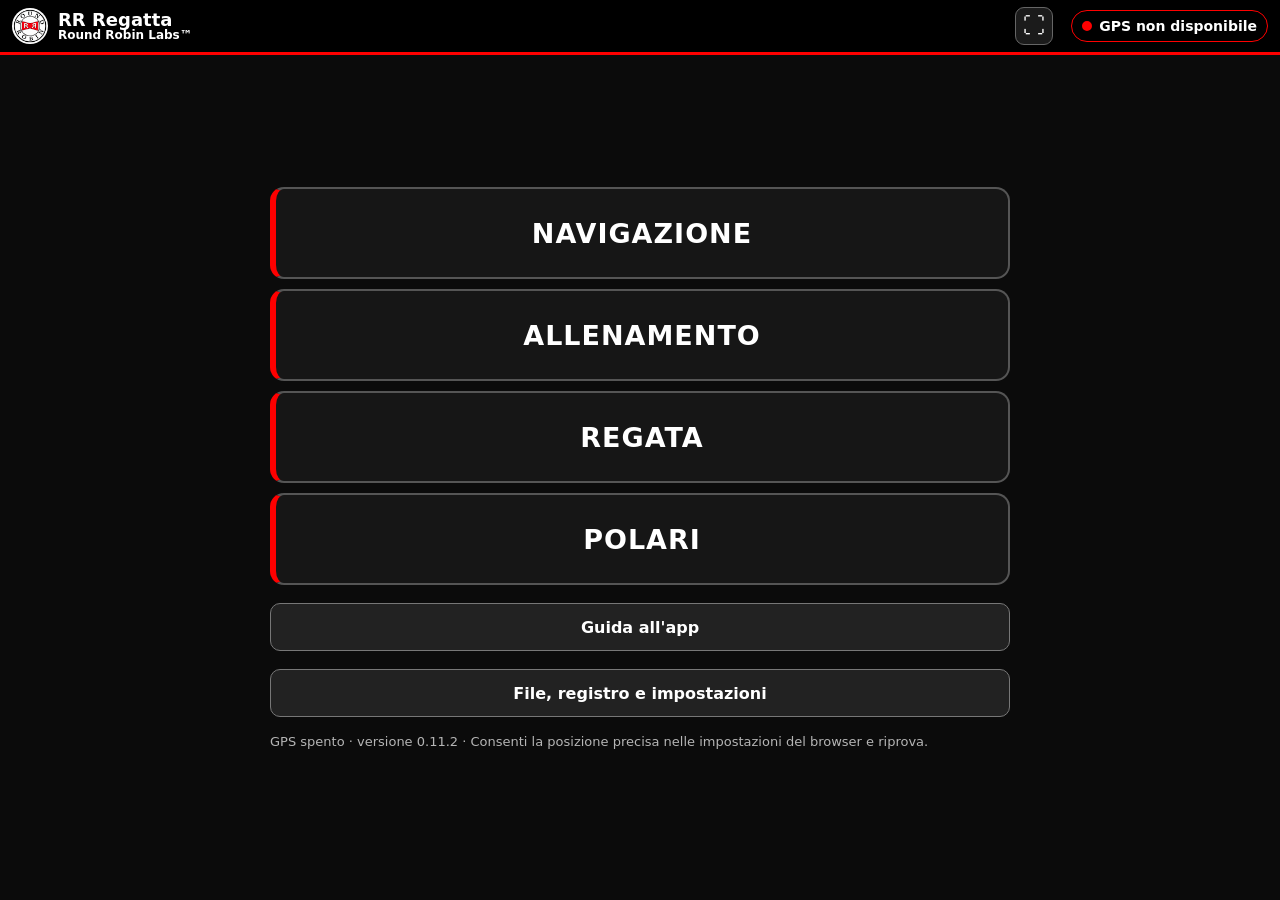
<file: index.html>
<!doctype html>
<html lang="it">
<head>
<meta charset="utf-8">
<meta name="viewport" content="width=device-width,initial-scale=1">
<meta name="theme-color" content="#000000">
<link rel="icon" href="./round-robin-logo.png" type="image/png">
<link rel="manifest" href="./manifest.webmanifest">
<link rel="stylesheet" href="./app.css?v=0.11.2">
<title>RR Regatta</title>
</head>
<body>
<div class="app">
  <header class="testata">
    <img src="./round-robin-logo.png" alt="Logo Round Robin">
    <div class="titolo"><strong>RR Regatta</strong><small><span class="labs">Round Robin Labs™</span><span id="versione"></span></small></div>
    <button type="button" class="btn-reset" id="btn-reset" hidden>Reset</button>
    <button type="button" class="btn-intero" id="btn-intero" aria-label="Schermo intero" hidden>⛶</button>
    <div class="stato-gps" id="stato-gps" role="status" aria-live="polite"><i></i><span id="stato-gps-testo">GPS fermo</span></div>
  </header>

  <div class="gira" id="gira" aria-live="polite"><div><b>↻</b><p>Gira il telefono in verticale.</p></div></div>

  <!-- PAGINA INIZIALE -->
  <main class="vista scorre" id="vista-home">
    <button type="button" class="modo-app" data-modo-app="navigazione">NAVIGAZIONE</button>
    <button type="button" class="modo-app" data-modo-app="allenamento">ALLENAMENTO</button>
    <button type="button" class="modo-app" data-modo-app="regata">REGATA</button>
    <button type="button" class="modo-app" data-modo-app="polari">POLARI</button>
    <a class="secondario largo guida-link" href="./guida/">Guida all'app</a>
    <button type="button" class="secondario largo" id="home-altro">File, registro e impostazioni</button>
    <div class="home-reg" id="home-reg" hidden><span id="home-reg-testo">—</span><button type="button" class="secondario" id="home-reg-stop">Stop</button></div>
    <p class="aiuto" id="home-stato">—</p>
  </main>

  <!-- SPIEGAZIONE DELLA MODALITÀ, PRIMA DELLA CONFERMA -->
  <main class="vista scorre" id="vista-intro" hidden>
    <section class="blocco">
      <h2 id="intro-titolo">—</h2>
      <p class="intro-sintesi" id="intro-sintesi">—</p>
      <ul class="intro-lista" id="intro-lista"></ul>
    </section>
    <section class="blocco">
      <p class="sotto-titolo">Registrare la traccia?</p>
      <div class="segmento" role="group" aria-label="Registrare la traccia" id="intro-registra">
        <button type="button" data-reg="si" aria-pressed="true">Sì</button>
        <button type="button" data-reg="no" aria-pressed="false">No</button>
      </div>
      <p class="aiuto" id="intro-reg-nota">—</p>
    </section>
    <button type="button" class="principale largo" id="intro-conferma">Conferma</button>
    <button type="button" class="secondario largo" id="intro-indietro">Indietro</button>
  </main>

  <!-- PREPARAZIONE GUIDATA -->
  <main class="vista scorre" id="vista-guida" hidden>
    <section class="blocco">
      <h2 id="guida-titolo">PREPARAZIONE</h2>
      <p class="guida-intro" id="guida-intro">—</p>
    </section>
    <ol class="guida-passi" id="guida-passi"></ol>
    <button type="button" class="principale largo" id="guida-vai">Vai agli strumenti</button>
  </main>

  <!-- NAVIGAZIONE -->
  <main class="vista vista-nav" id="vista-nav" hidden>
    <section class="strumenti" aria-label="Strumenti di navigazione">
      <div class="strumento" id="cella-cog">
        <span class="etichetta">ROTTA</span>
        <output class="valore" id="cog">—</output>
        <span class="nota" id="nota-cog">GPS fermo</span>
      </div>
      <div class="strumento" id="cella-sog">
        <span class="etichetta">VELOCITÀ</span>
        <output class="valore"><span id="sog">—</span><small> kn</small></output>
        <span class="nota" id="nota-sog">GPS fermo</span>
      </div>
      <div class="strumento" id="cella-andatura" hidden>
        <span class="etichetta">ANDATURA</span>
        <output class="valore andatura" id="andatura">—</output>
        <span class="nota" id="nota-andatura">—</span>
      </div>
      <div class="strumento" id="cella-vento">
        <span class="etichetta">VENTO <small>medio</small></span>
        <output class="valore" id="vento">—</output>
        <span class="nota" id="nota-vento">da tarare</span>
      </div>
    </section>

    <section class="prossima" id="striscia-boa" aria-label="Prossima boa">
      <div class="prossima-testa">
        <span class="verso">VERSO</span><strong class="codice" id="pr-codice">—</strong>
        <span class="pr-nome" id="pr-nome">—</span>
        <button type="button" class="piccolo" id="pr-rileva">Rileva</button>
        <button type="button" class="piccolo" id="pr-segna">Segna GPS</button>
      </div>
      <div class="prossima-dati">
        <div><span>RILEVAMENTO</span><b id="pr-rlv">—</b></div>
        <div><span>DISTANZA</span><b id="pr-dist">—</b></div>
        <div><span>VMC</span><b id="pr-vmc">—</b></div>
      </div>
      <small class="pr-nota" id="pr-nota">—</small>
      <small class="pr-tattica" id="pr-tattica" hidden>—</small>
    </section>

    <section class="prossima striscia-polari" id="striscia-polari" hidden aria-label="Polari">
      <div class="prossima-dati">
        <div><span>ANGOLO VENTO</span><b id="sp-twa">—</b></div>
        <div><span>RECORD</span><b id="sp-pol">—</b></div>
        <div><span>% RECORD</span><b id="sp-perc">—</b></div>
      </div>
      <small class="pr-nota" id="sp-stato">—</small>
    </section>

    <section class="mappa" id="mappa" aria-label="Mappa: nord in alto">
      <svg id="carta" role="img" aria-label="Posizione della barca e delle boe"></svg>
      <div class="mappa-messaggio" id="mappa-messaggio">
        <strong id="messaggio-titolo">GPS spento</strong>
        <span id="messaggio-testo">La posizione della barca comparirà qui.</span>
      </div>
      <div class="allarme" id="allarme" role="alert" hidden>
        <div><strong id="allarme-titolo">SCARSO</strong><span id="allarme-testo">—</span></div>
        <button type="button" id="allarme-ok">Visto</button>
      </div>
      <div class="pannello-andatura" id="pannello-andatura" hidden>
        <div class="crono-testa"><strong>Che andatura?</strong><button type="button" class="crono-chiudi" id="andatura-chiudi" aria-label="Chiudi">×</button></div>
        <p class="crono-info" id="andatura-info">—</p>
        <div class="griglia-andature" id="griglia-andature"></div>
      </div>
      <div class="richiesta-andatura" id="richiesta-andatura" hidden>
        <p id="richiesta-testo">—</p>
        <div class="crono-comandi"><button type="button" class="principale" id="richiesta-giusta">Giusta</button><button type="button" id="richiesta-cambia">Cambia</button></div>
      </div>
      <div class="crono" id="crono" hidden>
        <div class="crono-testa">
          <div class="segmento crono-modo" role="group" aria-label="Timer o cronometro">
            <button type="button" data-modo="timer" aria-pressed="true">Partenza</button>
            <button type="button" data-modo="cronometro" aria-pressed="false">Cronometro</button>
          </div>
          <button type="button" class="crono-chiudi" id="crono-chiudi" aria-label="Riduci">×</button>
        </div>
        <div id="crono-timer">
          <output class="crono-tempo" id="timer-tempo">−5:00</output>
          <p class="crono-info" id="timer-info">—</p>
          <div class="crono-comandi" id="timer-comandi"></div>
        </div>
        <div id="crono-cronometro" hidden>
          <output class="crono-tempo" id="cr-tempo">0:00,0</output>
          <div class="crono-comandi">
            <button type="button" class="principale" id="cr-avvia">Avvia</button>
            <button type="button" id="cr-parziale">Parziale</button>
            <button type="button" id="cr-azzera">Azzera</button>
          </div>
          <ol class="parziali" id="cr-parziali"></ol>
        </div>
      </div>
      <button type="button" class="crono-pillola" id="crono-pillola" hidden>—</button>
      <div class="disegno-barra" id="disegno-barra" hidden>
        <p id="disegno-aiuto">Tocca la mappa per mettere una boa; trascina una boa per spostarla.</p>
        <div class="disegno-comandi">
          <div class="segmento" role="group" aria-label="Cosa mettere">
            <button type="button" data-metti="boa" aria-pressed="true">Boa</button>
            <button type="button" data-metti="CdR" aria-pressed="false">Comitato</button>
            <button type="button" data-metti="P" aria-pressed="false">Pin</button>
          </div>
          <button type="button" id="disegno-togli" hidden>Cancella</button>
          <button type="button" id="disegno-annulla" aria-label="Annulla l'ultima modifica">↶</button>
          <button type="button" class="principale" id="disegno-fine">Fine</button>
        </div>
      </div>
      <div class="riquadro-pos" id="riquadro-pos" hidden><span id="lat">—</span><span id="lon">—</span><small id="precisione">—</small></div>
      <div class="comandi-mappa">
        <button type="button" id="zoom-piu" aria-label="Ingrandisci">+</button>
        <button type="button" id="zoom-meno" aria-label="Riduci">−</button>
        <button type="button" id="tutto" class="testo" aria-label="Inquadra barca e boe">Tutto</button>
        <button type="button" id="segui" class="testo" aria-label="Centra sulla barca e seguila">Barca</button>
        <button type="button" id="btn-crono" class="testo" aria-label="Timer di partenza e cronometro">Timer</button>
        <button type="button" id="btn-disegna-mappa" class="testo" aria-label="Disegna boe, barca comitato e pin sulla mappa" hidden>Disegna</button>
      </div>
    </section>

    <section class="azioni">
      <button type="button" class="principale" id="btn-gps">Accendi GPS</button>
      <button type="button" class="secondario parametri" id="btn-parametri"><b>Parametri</b><small id="par-riassunto">—</small></button>
      <button type="button" class="interruttore-bolina" id="btn-andatura" aria-pressed="false" hidden>Andatura</button>
      <button type="button" class="secondario" id="btn-passata">Boa passata ›</button>
      <button type="button" class="secondario registra-azione" id="btn-registra" aria-pressed="false" hidden>Registra</button>
      <button type="button" class="principale" id="btn-traguardo" hidden>Taglia il traguardo</button>
    </section>
    <section class="foglio" id="pannello-parametri" hidden aria-label="Aggiorna parametri">
      <div class="foglio-testa"><h2>AGGIORNA PARAMETRI</h2><button type="button" class="chiudi-foglio" id="par-chiudi" aria-label="Chiudi">×</button></div>
      <div class="segmento" role="group" aria-label="Propulsione" id="par-propulsione">
        <button type="button" data-propulsione="vela" aria-pressed="true">A vela</button>
        <button type="button" data-propulsione="motore" aria-pressed="false">A motore</button>
      </div>
      <p class="sotto-titolo">Vento vero, in nodi</p>
      <div class="riga-vento">
        <button type="button" class="passo" data-ppasso="-1" aria-label="Un nodo in meno">−</button>
        <input id="par-tws" type="number" inputmode="decimal" min="0" max="40" step="1" placeholder="nodi" aria-label="Vento vero in nodi">
        <button type="button" class="passo" data-ppasso="1" aria-label="Un nodo in più">+</button>
      </div>
      <button type="button" class="principale largo" id="par-tws-ok">Conferma il vento</button>
      <p class="aiuto" id="par-vento-stato">—</p>
      <p class="sotto-titolo">Direzione del vento</p>
      <p class="tar-stato" id="par-dir-stato">—</p>
      <div class="tre-pulsanti">
        <button type="button" class="secondario" data-ptar="motore">Prua al vento a motore</button>
        <button type="button" class="secondario" data-ptar="sinistra">Bolina stretta mure a sinistra</button>
        <button type="button" class="secondario" data-ptar="dritta">Bolina stretta mure a dritta</button>
      </div>
      <p class="sotto-titolo">Vela di prua</p>
      <div class="scelte" id="par-prua"></div>
      <p class="sotto-titolo">Randa</p>
      <div class="scelte tre" id="par-randa"></div>
      <p class="sotto-titolo">Vele colorate</p>
      <div class="scelte" id="par-portante"></div>
      <p class="tar-stato" id="par-polari">—</p>
      <button type="button" class="principale largo" id="par-fatto">Fatto</button>
    </section>
  </main>

    <!-- REGATA: campo, boe, taratura, partenza, vento, arrivo, impostazioni -->
  <main class="vista scorre" id="vista-regata" hidden>
    <nav class="indice" aria-label="Sezioni della regata">
      <button type="button" class="indice-parametri" id="regata-parametri">Parametri</button>
      <button type="button" data-vai="sez-percorso">Percorso</button>
      <button type="button" data-vai="sez-boe">Boe</button>
      <button type="button" data-vai="sez-taratura">Taratura</button>
      <button type="button" data-vai="sez-linea">Partenza</button>
      <button type="button" data-vai="sez-vento">Vento</button>
      <button type="button" data-vai="sez-arrivo">Arrivo</button>
      <button type="button" data-vai="sez-impostazioni">Allarmi</button>
    </nav>
    <section class="blocco" id="blocco-rilievo" hidden>
      <h2>RILEVAMENTO · BOA <span id="ril-codice">—</span></h2>
      <p class="aiuto">Guarda la boa e stima di quanti gradi si trova a sinistra o a dritta della prua. Al posto della prua l'app usa la rotta GPS: con corrente o scarroccio c'è un piccolo errore.</p>
      <div class="segmento" role="group" aria-label="Lato">
        <button type="button" data-lato="-1" aria-pressed="true">A sinistra</button>
        <button type="button" data-lato="1" aria-pressed="false">A dritta</button>
      </div>
      <div class="gradi" id="ril-gradi"></div>
      <label class="campo-num">Gradi <input id="ril-angolo" type="number" inputmode="numeric" min="0" max="180" value="20"></label>
      <p class="anteprima" id="ril-anteprima">—</p>
      <div class="riga-pulsanti"><button type="button" class="principale" id="ril-registra">Registra rilevamento</button><button type="button" class="secondario" id="ril-chiudi">Chiudi</button></div>
    </section>
    <section class="blocco" id="sez-percorso">
      <h2>PERCORSO</h2>
      <p class="aiuto" id="campo-titolo">—</p>
      <ol class="tappe" id="lista-tappe"></ol>
      <p class="aiuto">Tocca una tappa per farla diventare la prossima.</p>
      <details class="configura allenamento" id="allenamento">
        <summary>Campo d'allenamento (boe virtuali)</summary>
        <p class="aiuto">Campo costruito intorno alla barca, orientato sul vento. Le boe si spostano con «Disegna».</p>
        <div class="scelte due" id="all-tipo">
          <button type="button" data-tipo="partenza" aria-pressed="true">Solo partenza</button>
          <button type="button" data-tipo="bolina" aria-pressed="false">Partenza e bolina</button>
          <button type="button" data-tipo="bastone" aria-pressed="false">Bastone</button>
          <button type="button" data-tipo="dueboe" aria-pressed="false">Due boe</button>
        </div>
        <div class="riga-campi tre">
          <label>Vento da (gradi) <input id="all-vento" type="number" inputmode="numeric" min="0" max="359"></label>
          <label>Linea (m) <input id="all-linea" type="number" inputmode="numeric" min="20" max="1000" value="100"></label>
          <label>Bolina (m) <input id="all-distanza" type="number" inputmode="numeric" min="50" max="5000" value="400"></label>
        </div>
        <label class="campo-scelta">Giri <select id="all-giri"><option>1</option><option>2</option><option>3</option></select></label>
        <p class="aiuto" id="all-nota">—</p>
        <button type="button" class="principale largo" id="all-crea">Crea il campo intorno alla barca</button>
      </details>
      <button type="button" class="secondario largo" id="btn-disegna">Disegna sulla mappa</button>
    </section>
    <section class="blocco">
      <details class="configura" id="configura">
        <summary>Cambia campo di regata</summary>
        <label>Nome della regata <input id="cfg-nome" maxlength="80"></label>
        <label>Modello <select id="cfg-modello"></select></label>
        <label>Sequenza <input id="cfg-sequenza" autocapitalize="characters"></label>
        <p class="aiuto" id="cfg-note">—</p>
        <button type="button" class="principale largo" id="cfg-applica">Applica</button>
      </details>
    </section>
    <section class="blocco" id="sez-boe">
      <h2>BOE</h2>
      <div class="boe" id="lista-boe"></div>
      <details class="aggiungi">
        <summary>Aggiungi una boa</summary>
        <div class="riga-campi"><label>Codice <input id="nuova-codice" maxlength="6"></label><label>Nome <input id="nuova-nome" maxlength="40"></label></div>
        <button type="button" class="secondario" id="nuova-aggiungi">Aggiungi</button>
      </details>
    </section>
    <section class="blocco" id="sez-taratura">
      <h2>TARATURA DEL VENTO</h2>
      <p class="tar-stato" id="tar-stato">—</p>
      <button type="button" class="principale largo" id="tar-motore">Prua al vento a motore</button>
      <p class="aiuto">A motore: prua esattamente al vento, rotta costante per 10-20 secondi (basta 1 nodo), poi premi.</p>
      <div class="riga-pulsanti">
        <button type="button" class="secondario" id="tar-sinistra">Bolina stretta mure a sinistra</button>
        <button type="button" class="secondario" id="tar-dritta">Bolina stretta mure a dritta</button>
      </div>
      <p class="aiuto">A vela: in bolina stretta ben regolata, rotta costante, premi la mura su cui sei. Dopo la virata premi l'altra: il vento diventa più preciso e l'app misura l'angolo di virata.</p>
      <button type="button" class="collegamento-testo" id="tar-azzera">Azzera la taratura</button>
    </section>
    <section class="blocco" id="sez-linea">
      <h2>LINEA DI PARTENZA</h2>
      <p class="linea-stato" id="linea-stato">—</p>
    </section>
    <section class="blocco" id="sez-vento">
      <h2>VENTO IN REGATA</h2>
      <div class="vento-griglia">
        <div><span>Medio</span><b id="v-medio">—</b><small id="v-medio-nota">—</small></div>
        <div><span>Adesso (20 s)</span><b id="v-ora">—</b><small>&nbsp;</small></div>
        <div><span>Salto</span><b id="v-salto">—</b><small id="v-salto-nota">&nbsp;</small></div>
      </div>
      <p class="aiuto" id="v-stato">—</p>
    </section>
    <section class="blocco">
      <h2>TIPO DI VENTO</h2>
      <strong class="tipo-vento" id="v-tipo">—</strong>
      <p class="aiuto" id="v-tipo-testo">—</p>
      <div class="fig-vento"><svg id="grafico-vento" role="img" aria-label="Andamento del vento stimato negli ultimi 30 minuti"></svg></div>
      <p class="aiuto">Andamento degli ultimi 30 minuti rispetto al vento medio: in alto il vento girato a destra, in basso a sinistra.</p>
    </section>
    <section class="blocco" id="sez-arrivo">
      <h2>ARRIVO</h2>
      <div id="arrivo-estremi"></div>
      <button type="button" class="principale largo" id="btn-traguardo-2">Taglia il traguardo</button>
      <p class="aiuto" id="arrivo-esito">—</p>
      <button type="button" class="collegamento-testo" id="annulla-arrivo" hidden>Annulla l'arrivo registrato</button>
    </section>
    <section class="blocco" id="sez-impostazioni">
      <h2>ALLARME E DATI DELLA BARCA</h2>
      <div class="impostazioni">
        <label>Allarme scarso oltre <select id="imp-soglia"><option>4</option><option>5</option><option>6</option><option>8</option><option>10</option><option>12</option><option>15</option></select> gradi</label>
        <label>per almeno <select id="imp-durata"><option>10</option><option>20</option><option>30</option><option>60</option></select> secondi</label>
        <label>Vento medio sugli ultimi <select id="imp-media"><option>3</option><option>5</option><option>10</option></select> minuti</label>
        <label>Lunghezza della barca <input id="imp-lunghezza" type="number" inputmode="decimal" min="3" max="40" step="0.1"> metri</label>
        <label>Angolo di virata tipico <input id="imp-virata" type="number" inputmode="numeric" min="60" max="130"> gradi</label>
      </div>
      <button type="button" class="interruttore" id="imp-audio" aria-pressed="true">Suono dell'allarme: sì</button>
      <button type="button" class="interruttore" id="imp-dieci" aria-pressed="false">Timer: beep negli ultimi 10 secondi: no</button>
      <p class="aiuto">L'angolo di virata tipico si usa finché non registri le boline sulle due mure.</p>
    </section>
  </main>

  

  <!-- POLARI -->
  <main class="vista scorre" id="vista-polari" hidden>
    <section class="blocco">
      <h2>REGISTRAZIONE DELLE POLARI</h2>
      <button type="button" class="interruttore registra" id="pol-registra" aria-pressed="false">Avvia la registrazione</button>
      <p class="pol-stato" id="pol-stato">—</p>
      <div class="vento-griglia">
        <div><span>Angolo dal vento</span><b id="pol-twa">—</b><small id="pol-twa-nota">&nbsp;</small></div>
        <div><span>Velocità</span><b id="pol-sog">—</b><small>nodi sul fondo</small></div>
        <div><span>Record</span><b id="pol-rif">—</b><small id="pol-rif-nota">&nbsp;</small></div>
      </div>
    </section>

    <section class="blocco">
      <h2>VENTO</h2>
      <p class="tar-stato" id="pol-vento-stato">—</p>
      <p class="sotto-titolo">Direzione</p>
      <button type="button" class="secondario largo" id="pol-motore">Prua al vento a motore: memorizza</button>
      <p class="aiuto">A motore: prua al vento, rotta costante 10 secondi, poi premi. Oltre il limite (in fondo alla pagina) la registrazione va in pausa.</p>
      <p class="sotto-titolo">Intensità (anemometro di coperta, a barca ferma)</p>
      <div class="riga-vento">
        <button type="button" class="passo" data-passo="-1" aria-label="Un nodo in meno">−</button>
        <input id="pol-tws" type="number" inputmode="decimal" min="0" max="60" step="0.5" placeholder="nodi" aria-label="Vento letto in nodi">
        <button type="button" class="passo" data-passo="1" aria-label="Un nodo in più">+</button>
      </div>
      <button type="button" class="principale largo" id="pol-tws-ok">Inserisci il vento</button>
      <p class="aiuto">A barca ferma l'anemometro legge il vento vero; a vela no. Leggilo sempre nello stesso punto.</p>
    </section>

    <section class="blocco">
      <h2>VELE A RIVA</h2>
      <div class="segmento" role="group" aria-label="Propulsione" id="pol-propulsione">
        <button type="button" data-propulsione="vela" aria-pressed="true">A vela</button>
        <button type="button" data-propulsione="motore" aria-pressed="false">A motore</button>
      </div>
      <p class="tar-stato" id="pol-vele-stato">—</p>
      <p class="sotto-titolo">Vela di prua</p>
      <div class="scelte" id="pol-prua"></div>
      <p class="sotto-titolo">Randa</p>
      <div class="scelte tre" id="pol-randa"></div>
      <p class="sotto-titolo">Vele colorate</p>
      <div class="scelte" id="pol-portante"></div>
      <p class="aiuto">Dopo un cambio di vele l'app aspetta un minuto.</p>
    </section>

    <section class="blocco">
      <h2>POLARE</h2>
      <div class="segmento" role="group" aria-label="Quale polare" id="pol-tipo">
        <button type="button" data-polare="record" aria-pressed="true">Record</button>
        <button type="button" data-polare="sessione" aria-pressed="false">Sessione</button>
      </div>
      <p class="aiuto" id="pol-tipo-nota">—</p>
      <p class="sotto-titolo">Vento vero</p>
      <div class="scelte classi" id="pol-classi"></div>
      <label class="campo-scelta">Vele <select id="pol-config"></select></label>
      <div class="fig-polare"><svg id="grafico-polare" role="img" aria-label="Diagramma polare: velocità della barca per angolo dal vento"></svg></div>
      <p class="tar-stato" id="pol-ottimi">—</p>
      <button type="button" class="secondario largo" id="pol-usa-virata" hidden>Usa questo angolo di virata in regata</button>
      <table class="tabella-polare" id="pol-tabella"></table>
      <p class="aiuto">Velocità sul fondo: la media più alta tenuta per 30 secondi, così le punte dell'onda non contano. Tra parentesi: meno di 30 secondi di dati. D/S: punti per mura.</p>
    </section>

    <section class="blocco">
      <h2>DATI DELLE POLARI</h2>
      <p class="aiuto" id="pol-riepilogo">—</p>
      <div class="riga-pulsanti">
        <button type="button" class="secondario" id="pol-esporta">Esporta</button>
        <button type="button" class="secondario" id="pol-csv">Tabella</button>
        <button type="button" class="secondario" id="pol-importa">Importa</button>
        <input type="file" id="pol-file" accept=".json,application/json" hidden>
      </div>
      <p class="aiuto">Esporta: tutti i punti. Tabella: il record per il foglio di calcolo. Importa: aggiunge i punti di un altro file. Le polari restano anche dopo un reset.</p>
      <button type="button" class="principale largo" data-rapporto>Rapporto PDF dell'uscita</button>
      <button type="button" class="secondario largo" id="pol-scarta">Scarta gli ultimi 5 minuti</button>
      <button type="button" class="collegamento-testo" id="pol-azzera">Cancella tutte le polari</button>
    </section>
  </main>

  <!-- ALTRO -->
  <main class="vista scorre" id="vista-altro" hidden>
    <section class="blocco">
      <h2>RAPPORTO DELL'USCITA</h2>
      <label class="campo-scelta">Uscita <select id="rap-uscita"></select></label>
      <button type="button" class="principale largo" data-rapporto>Scarica il rapporto PDF</button>
      <p class="aiuto">Traccia, velocità, prove, vento, vele e polari dell'uscita scelta. Più di 2 ore senza dati separano due uscite.</p>
    </section>
    <section class="blocco">
      <h2>DATI SALVATI</h2>
      <p class="aiuto">Tutto si salva da solo sul telefono. Esporta: un file con tutti i dati (campo, traccia, registro, polari), da conservare o da mandarci. Importa: riapre un file esportato.</p>
      <div class="riga-pulsanti">
        <button type="button" class="secondario" id="btn-esporta">Esporta</button>
        <button type="button" class="secondario" id="btn-importa">Importa</button>
        <input type="file" id="file-importa" accept=".json,application/json" hidden>
      </div>
      <button type="button" class="reset largo" id="btn-nuova">Reset generale</button>
      <button type="button" class="secondario largo" id="btn-annulla-reset" hidden>Annulla l'ultimo reset</button>
    </section>
    <section class="blocco">
      <h2>SCHERMO, GPS E MAPPA</h2>
      <button type="button" class="interruttore" id="imp-intero" aria-pressed="true">Schermo intero: sì</button>
      <button type="button" class="interruttore" id="imp-gps" aria-pressed="true">GPS: acceso</button>
      <div class="impostazioni"><label>Chiedi di confermare l'andatura ogni <select id="imp-promemoria"><option value="0">mai</option><option value="3">3 minuti</option><option value="5">5 minuti</option><option value="10">10 minuti</option></select></label></div>
      <p class="aiuto">Solo con la barca in movimento e fuori dalla bolina stretta.</p>
      <button type="button" class="interruttore" id="btn-schermo" aria-pressed="false">Schermo sempre acceso: no</button>
      <p class="aiuto">A schermo spento il GPS si ferma.</p>
      <button type="button" class="interruttore" id="btn-traccia" aria-pressed="false">Traccia sulla mappa: no</button>
    </section>
    <section class="blocco">
      <h2>REGISTRO</h2>
      <ol class="registro" id="registro"></ol>
    </section>
    <section class="blocco">
      <a class="secondario largo" href="./diagnostica/">Diagnostica GPS</a>
      <p class="aiuto">Laboratorio sperimentale di Round Robin A.S.D. Le stime non sostituiscono l'osservazione e le decisioni dell'equipaggio. Nessun dato lascia il telefono.</p>
    </section>
  </main>

  <nav class="schede" id="schede" aria-label="Sezioni" hidden></nav>
</div>
<div class="avviso" id="avviso" role="status" aria-live="polite" hidden></div>
<div class="avviso errore" id="avviso-errore" hidden></div>
<script type="module" src="./js/app.mjs?v=0.11.2"></script>
</body>
</html>
</file>
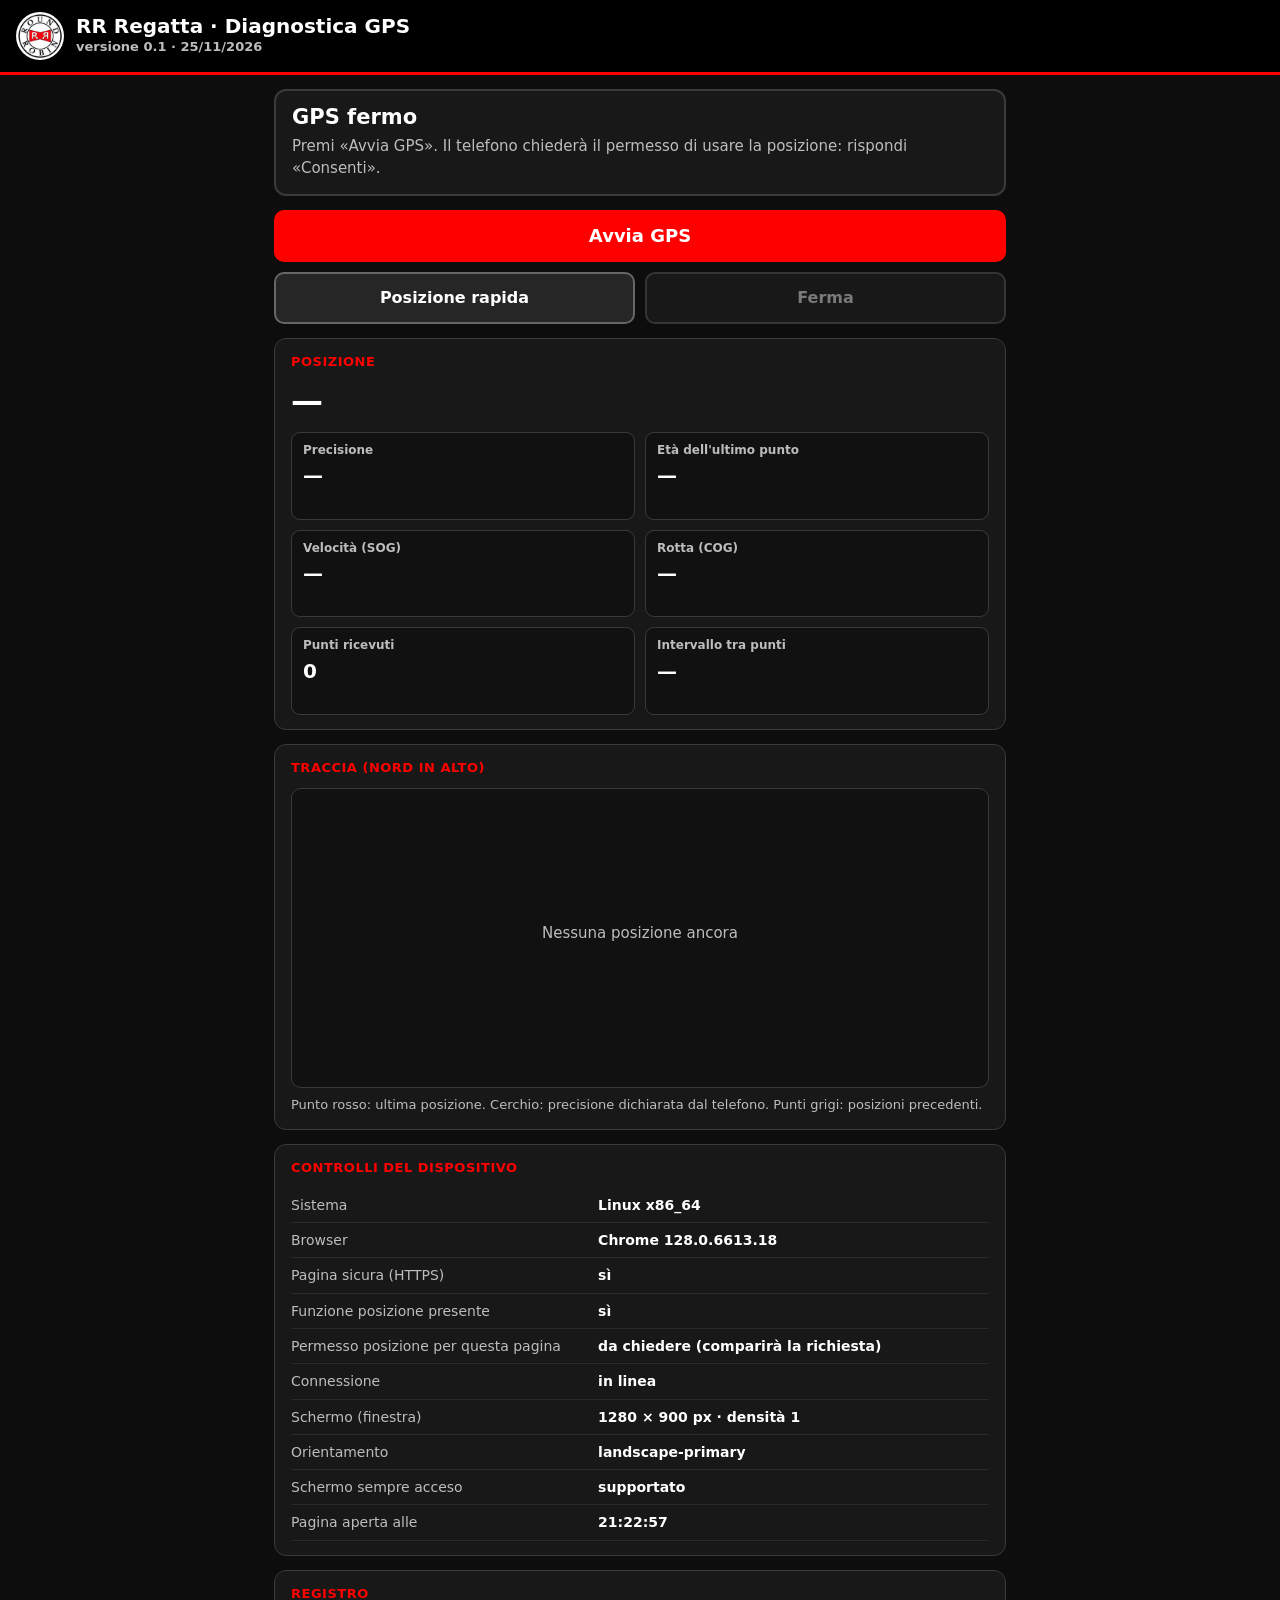
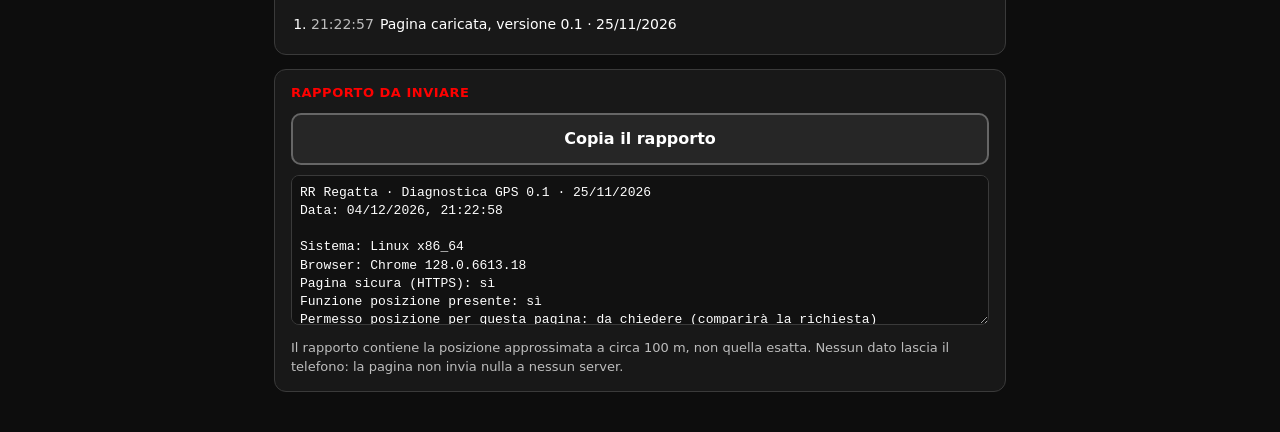
<file: diagnostica/index.html>
<!doctype html>
<html lang="it">
<head>
<meta charset="utf-8">
<meta name="viewport" content="width=device-width,initial-scale=1">
<meta name="theme-color" content="#000000">
<link rel="icon" href="../round-robin-logo.png" type="image/png">
<title>RR Regatta · Diagnostica GPS</title>
<style>
:root{--nero:#000;--fondo:#0d0d0d;--riquadro:#181818;--linea:#3a3a3a;--bianco:#fff;--grigio:#bdbdbd;--rosso:#ff0000}
*{box-sizing:border-box;min-width:0}
html{-webkit-text-size-adjust:100%}
body{margin:0;background:var(--fondo);color:var(--bianco);font:16px/1.45 system-ui,-apple-system,"Segoe UI",Roboto,sans-serif}
header{display:flex;align-items:center;gap:12px;padding:12px 16px;background:var(--nero);border-bottom:3px solid var(--rosso)}
header img{width:48px;height:48px;border-radius:50%;background:#fff;flex:none}
header h1{margin:0;font-size:20px;line-height:1.15}
header small{display:block;color:var(--grigio);font-size:13px;font-weight:600}
main{max-width:760px;margin:0 auto;padding:14px 14px 40px;display:flex;flex-direction:column;gap:14px}
.stato{border:2px solid var(--linea);background:var(--riquadro);border-radius:12px;padding:14px 16px}
.stato strong{display:block;font-size:21px;line-height:1.2}
.stato p{margin:6px 0 0;color:var(--grigio);font-size:15px}
.stato.ok{border-color:var(--bianco)}
.stato.cerca strong::after{content:"";display:inline-block;width:10px;height:10px;margin-left:10px;border-radius:50%;background:var(--bianco);animation:pulsa 1s infinite}
.stato.errore{border-color:var(--rosso);background:#3a0000}
.stato.errore p{color:#fff}
@keyframes pulsa{50%{opacity:.15}}
@media(prefers-reduced-motion:reduce){.stato.cerca strong::after{animation:none}}
.comandi{display:grid;grid-template-columns:1fr 1fr;gap:10px}
button{font:inherit;font-weight:800;min-height:52px;border-radius:10px;border:2px solid #666;background:#262626;color:#fff;padding:10px 12px;cursor:pointer;touch-action:manipulation}
button.primario{background:var(--rosso);border-color:var(--rosso);grid-column:1/-1;font-size:18px}
button:disabled{opacity:.45}
button.primario:disabled{background:#262626;border-color:#666;opacity:1;color:#bdbdbd}
button:focus-visible{outline:3px solid #fff;outline-offset:2px}
.riquadro{background:var(--riquadro);border:1px solid var(--linea);border-radius:12px;padding:14px 16px}
.riquadro h2{margin:0 0 10px;font-size:13px;letter-spacing:.5px;color:var(--rosso)}
.coord{font-size:clamp(22px,6.4vw,32px);font-weight:800;font-variant-numeric:tabular-nums;line-height:1.2;overflow-wrap:anywhere}
.griglia{display:grid;grid-template-columns:repeat(2,minmax(0,1fr));gap:10px;margin-top:12px}
.dato{border:1px solid var(--linea);border-radius:9px;padding:9px 11px;background:#111}
.dato span{display:block;font-size:12px;color:var(--grigio);font-weight:700}
.dato b{display:block;font-size:20px;font-variant-numeric:tabular-nums;margin-top:2px;overflow-wrap:anywhere}
.dato i{display:block;font-style:normal;font-size:12px;color:var(--grigio);margin-top:2px}
.fig{position:relative;height:300px;border:1px solid var(--linea);border-radius:10px;background:#111;overflow:hidden}
.fig svg{position:absolute;inset:0;width:100%;height:100%}
table{width:100%;border-collapse:collapse;font-size:14px}
td{padding:7px 0;border-bottom:1px solid #2a2a2a;vertical-align:top}
td:first-child{color:var(--grigio);width:44%;padding-right:10px}
td:last-child{font-weight:700;overflow-wrap:anywhere}
.avviso{color:#fff;background:#5a0000;padding:1px 5px;border-radius:4px}
ol#registro{margin:0;padding-left:20px;font-size:14px;max-height:280px;overflow:auto}
ol#registro li{margin-bottom:6px;overflow-wrap:anywhere}
ol#registro time{color:var(--grigio);font-variant-numeric:tabular-nums;margin-right:6px}
textarea{width:100%;min-height:150px;margin-top:10px;background:#111;color:#fff;border:1px solid var(--linea);border-radius:8px;font:13px/1.4 ui-monospace,monospace;padding:8px}
.nota{font-size:13px;color:var(--grigio);margin:8px 0 0}
#senza-js{background:#3a0000;border:2px solid var(--rosso);border-radius:12px;padding:14px 16px}
</style>
</head>
<body>
<header>
  <img src="../round-robin-logo.png" alt="Logo Round Robin">
  <div><h1>RR Regatta · Diagnostica GPS</h1><small id="versione">versione 0.1</small></div>
</header>
<main>
  <div id="senza-js"><strong>JavaScript non è partito.</strong><br>Se leggi questo messaggio per più di qualche secondo, il browser non esegue il programma della pagina. Fai uno screenshot e mandalo.</div>

  <section class="stato" id="stato" aria-live="polite">
    <strong id="stato-titolo">GPS fermo</strong>
    <p id="stato-testo">Premi «Avvia GPS». Il telefono chiederà il permesso di usare la posizione: rispondi «Consenti».</p>
  </section>

  <div class="comandi">
    <button class="primario" id="btn-avvia" type="button">Avvia GPS</button>
    <button id="btn-rapida" type="button">Posizione rapida</button>
    <button id="btn-ferma" type="button" disabled>Ferma</button>
  </div>

  <section class="riquadro">
    <h2>POSIZIONE</h2>
    <div class="coord" id="coord">—</div>
    <div class="griglia">
      <div class="dato"><span>Precisione</span><b id="v-precisione">—</b><i id="n-precisione">&nbsp;</i></div>
      <div class="dato"><span>Età dell'ultimo punto</span><b id="v-eta">—</b><i id="n-eta">&nbsp;</i></div>
      <div class="dato"><span>Velocità (SOG)</span><b id="v-sog">—</b><i id="n-sog">&nbsp;</i></div>
      <div class="dato"><span>Rotta (COG)</span><b id="v-cog">—</b><i id="n-cog">&nbsp;</i></div>
      <div class="dato"><span>Punti ricevuti</span><b id="v-punti">0</b><i id="n-punti">&nbsp;</i></div>
      <div class="dato"><span>Intervallo tra punti</span><b id="v-intervallo">—</b><i>&nbsp;</i></div>
    </div>
  </section>

  <section class="riquadro">
    <h2>TRACCIA (NORD IN ALTO)</h2>
    <div class="fig"><svg id="traccia" role="img" aria-label="Ultime posizioni ricevute"></svg></div>
    <p class="nota">Punto rosso: ultima posizione. Cerchio: precisione dichiarata dal telefono. Punti grigi: posizioni precedenti.</p>
  </section>

  <section class="riquadro">
    <h2>CONTROLLI DEL DISPOSITIVO</h2>
    <table><tbody id="controlli"></tbody></table>
  </section>

  <section class="riquadro">
    <h2>REGISTRO</h2>
    <ol id="registro"></ol>
  </section>

  <section class="riquadro">
    <h2>RAPPORTO DA INVIARE</h2>
    <button id="btn-rapporto" type="button" style="width:100%">Copia il rapporto</button>
    <textarea id="rapporto" readonly aria-label="Rapporto diagnostico"></textarea>
    <p class="nota">Il rapporto contiene la posizione approssimata a circa 100 m, non quella esatta. Nessun dato lascia il telefono: la pagina non invia nulla a nessun server.</p>
  </section>
</main>

<script>
{
const VERSIONE = "0.1 · 25/11/2026";
const KN = 1.9438444924406;
const $ = id => document.getElementById(id);
$("versione").textContent = "versione " + VERSIONE;
$("senza-js").remove();

let watchId = null, punti = [], ultimo = null, errori = 0, avviatoIl = null, statoPermesso = "non rilevabile";
const registro = [];

const ora = t => new Date(t).toLocaleTimeString("it-IT");
function annota(testo){
  const primo = registro[0];
  if (primo && primo.testo === testo) { primo.volte++; primo.t = Date.now(); }
  else { registro.unshift({t: Date.now(), testo, volte: 1}); if (registro.length > 60) registro.pop(); }
  $("registro").innerHTML = registro.map(r => "<li><time>" + ora(r.t) + "</time>" + esc(r.testo) + (r.volte > 1 ? " ×" + r.volte : "") + "</li>").join("");
  aggiornaRapporto();
}
function esc(s){ return String(s).replace(/[&<>"']/g, c => ({"&":"&amp;","<":"&lt;",">":"&gt;",'"':"&quot;","'":"&#39;"}[c])); }
function stato(tipo, titolo, testo){
  $("stato").className = "stato " + tipo;
  $("stato-titolo").textContent = titolo;
  $("stato-testo").textContent = testo;
}

window.addEventListener("error", e => annota("ERRORE DEL PROGRAMMA: " + (e.message || e.type)));
window.addEventListener("unhandledrejection", e => annota("ERRORE DEL PROGRAMMA: " + (e.reason && e.reason.message || e.reason)));

// ---- Informazioni sul dispositivo ----
function browser(){
  const ua = navigator.userAgent, m = (r) => (ua.match(r) || [])[1];
  let nome = "sconosciuto";
  if (m(/SamsungBrowser\/([\d.]+)/)) nome = "Samsung Internet " + m(/SamsungBrowser\/([\d.]+)/);
  else if (m(/Firefox\/([\d.]+)/)) nome = "Firefox " + m(/Firefox\/([\d.]+)/);
  else if (m(/EdgA?\/([\d.]+)/)) nome = "Edge " + m(/EdgA?\/([\d.]+)/);
  else if (m(/OPR\/([\d.]+)/)) nome = "Opera " + m(/OPR\/([\d.]+)/);
  else if (m(/Chrome\/([\d.]+)/)) nome = "Chrome " + m(/Chrome\/([\d.]+)/);
  else if (m(/Version\/([\d.]+).*Safari/)) nome = "Safari " + m(/Version\/([\d.]+).*Safari/);
  if (/; wv\)/.test(ua)) nome += " (browser interno di un'altra app)";
  const so = m(/Android ([\d.]+)/) ? "Android " + m(/Android ([\d.]+)/) : /iPhone|iPad/.test(ua) ? "iOS" : (navigator.platform || "sconosciuto");
  return {nome, so};
}
function righeControlli(){
  const b = browser();
  const righe = [
    ["Sistema", b.so],
    ["Browser", b.nome],
    ["Pagina sicura (HTTPS)", window.isSecureContext ? "sì" : "NO: il GPS non può funzionare"],
    ["Funzione posizione presente", "geolocation" in navigator ? "sì" : "NO"],
    ["Permesso posizione per questa pagina", statoPermesso],
    ["Connessione", navigator.onLine ? "in linea" : "non in linea"],
    ["Schermo (finestra)", innerWidth + " × " + innerHeight + " px · densità " + devicePixelRatio],
    ["Orientamento", (screen.orientation && screen.orientation.type) || (innerWidth > innerHeight ? "orizzontale" : "verticale")],
    ["Schermo sempre acceso", "wakeLock" in navigator ? "supportato" : "non supportato"],
    ["Pagina aperta alle", ora(avvioPagina)]
  ];
  return righe;
}
function controlli(){
  const righe = righeControlli();
  $("controlli").innerHTML = righe.map(r => "<tr><td>" + esc(r[0]) + "</td><td>" + esc(r[1]) + "</td></tr>").join("");
  return righe;
}
const avvioPagina = Date.now();
const nomiPermesso = {granted: "concesso", prompt: "da chiedere (comparirà la richiesta)", denied: "NEGATO"};
if (navigator.permissions && navigator.permissions.query) {
  navigator.permissions.query({name: "geolocation"}).then(p => {
    const leggi = () => { statoPermesso = nomiPermesso[p.state] || p.state; controlli(); aggiornaRapporto(); };
    leggi();
    p.onchange = () => { leggi(); annota("Permesso posizione cambiato: " + statoPermesso); };
  }).catch(() => {});
}
addEventListener("resize", controlli);
addEventListener("online", controlli); addEventListener("offline", controlli);

// ---- GPS ----
const suggerimenti = {
  1: ["Permesso negato",
      "Di solito su Android: Impostazioni → App → Chrome → Autorizzazioni → Posizione → «Consenti solo mentre l'app è in uso», con «Usa posizione precisa» attivo. Poi in Chrome tocca l'icona a sinistra dell'indirizzo → Autorizzazioni → Posizione → Consenti, e ricarica la pagina."],
  2: ["Posizione non disponibile",
      "La localizzazione del telefono potrebbe essere spenta: attivala dalla tendina rapida (icona «Posizione»). Se è attiva, spostati all'aperto, lontano da tetti e muri."],
  3: ["Ancora nessun punto",
      "Il tempo d'attesa è scaduto, ma la ricerca continua. All'aperto il primo punto satellitare può richiedere 30–60 secondi."]
};
function erroreGps(err, origine){
  errori++;
  const s = suggerimenti[err.code] || ["Errore sconosciuto", "Codice " + err.code];
  annota(origine + ": " + s[0] + " (codice " + err.code + (err.message ? ", «" + err.message + "»" : "") + ")");
  if (err.code === 1) { ferma(false); stato("errore", "GPS: " + s[0], s[1]); }
  else if (!ultimo) stato(err.code === 3 ? "cerca" : "errore", "GPS: " + s[0], s[1]);
  aggiornaRapporto();
}
function puntoRicevuto(pos, origine){
  const c = pos.coords, adesso = Date.now();
  const p = {lat: c.latitude, lon: c.longitude, acc: c.accuracy, vel: c.speed, rotta: c.heading,
             alt: c.altitude, t: pos.timestamp, ricevuto: adesso, origine};
  if (!punti.length) annota("Primo punto ricevuto (" + origine + ") dopo " + ((adesso - (avviatoIl || adesso)) / 1000).toFixed(1) + " s · precisione " + Math.round(c.accuracy) + " m");
  else if (punti.length === 1 || punti.length % 25 === 0) annota("Punto n. " + (punti.length + 1) + " · precisione " + Math.round(c.accuracy) + " m");
  punti.push(p); if (punti.length > 300) punti.shift();
  ultimo = p;
  stato("ok", "GPS acquisito", origine === "rapida" ? "Posizione rapida ricevuta (può essere approssimata)." : "Il telefono sta inviando posizioni.");
  disegnaValori(); disegnaTraccia(); aggiornaRapporto();
}
function avvia(){
  if (!("geolocation" in navigator)) { stato("errore", "GPS non disponibile", "Questo browser non offre la funzione di posizione."); annota("Funzione posizione assente"); return; }
  if (!window.isSecureContext) { stato("errore", "Pagina non sicura", "Il GPS funziona solo su indirizzi https://"); annota("Pagina non sicura"); return; }
  if (watchId !== null) return;
  avviatoIl = Date.now();
  stato("cerca", "Ricerca posizione…", "Se compare la richiesta del permesso, rispondi «Consenti». Il primo punto può richiedere fino a un minuto.");
  annota("Avvio GPS ad alta precisione");
  try {
    watchId = navigator.geolocation.watchPosition(p => puntoRicevuto(p, "GPS"), e => erroreGps(e, "GPS"),
      {enableHighAccuracy: true, maximumAge: 0, timeout: 30000});
  } catch (e) { annota("Impossibile avviare il GPS: " + e.message); stato("errore", "Impossibile avviare il GPS", e.message); return; }
  $("btn-avvia").disabled = true; $("btn-avvia").textContent = "GPS attivo"; $("btn-ferma").disabled = false;
}
function rapida(){
  if (!("geolocation" in navigator)) return;
  annota("Richiesta posizione rapida (precisione normale)");
  if (!avviatoIl) avviatoIl = Date.now();
  if (!ultimo) stato("cerca", "Ricerca posizione rapida…", "Può arrivare dalla rete cellulare o dal Wi-Fi, quindi meno precisa.");
  navigator.geolocation.getCurrentPosition(p => puntoRicevuto(p, "rapida"), e => erroreGps(e, "Rapida"),
    {enableHighAccuracy: false, maximumAge: 10000, timeout: 20000});
}
function ferma(conNota = true){
  if (watchId !== null) navigator.geolocation.clearWatch(watchId);
  watchId = null;
  $("btn-avvia").disabled = false; $("btn-avvia").textContent = "Avvia GPS"; $("btn-ferma").disabled = true;
  if (conNota) { annota("GPS fermato"); stato("", "GPS fermo", ultimo ? "Ultima posizione conservata qui sotto." : "Premi «Avvia GPS»."); }
}
$("btn-avvia").addEventListener("click", avvia);
$("btn-rapida").addEventListener("click", rapida);
$("btn-ferma").addEventListener("click", () => ferma(true));

// ---- Visualizzazione ----
const fmtCoord = (v, lat) => Math.abs(v).toFixed(5) + "° " + (lat ? (v >= 0 ? "N" : "S") : (v >= 0 ? "E" : "W"));
function disegnaValori(){
  const p = ultimo;
  if (!p) return;
  $("coord").textContent = fmtCoord(p.lat, true) + "  " + fmtCoord(p.lon, false);
  $("v-precisione").textContent = Number.isFinite(p.acc) ? "± " + Math.round(p.acc) + " m" : "—";
  $("n-precisione").textContent = !Number.isFinite(p.acc) ? "" : p.acc <= 15 ? "buona (satelliti)" : p.acc <= 50 ? "discreta" : "scarsa: probabilmente rete o Wi-Fi";
  const vOk = Number.isFinite(p.vel), rOk = Number.isFinite(p.rotta);
  $("v-sog").textContent = vOk ? (p.vel * KN).toFixed(2) + " kn" : "—";
  $("n-sog").textContent = vOk ? "dal telefono" : "non fornita (normale da fermi)";
  $("v-cog").textContent = rOk ? String(Math.round(p.rotta) % 360).padStart(3, "0") + "°" : "—";
  $("n-cog").textContent = rOk ? "dal telefono" : "non fornita (normale da fermi)";
  $("v-punti").textContent = String(punti.length);
  $("n-punti").textContent = errori ? errori + " errori" : "nessun errore";
  if (punti.length > 1) {
    const n = Math.min(10, punti.length - 1), a = punti[punti.length - 1 - n], b = punti[punti.length - 1];
    $("v-intervallo").textContent = ((b.ricevuto - a.ricevuto) / n / 1000).toFixed(1) + " s";
  }
  aggiornaEta();
}
function aggiornaEta(){
  if (!ultimo) return;
  const eta = (Date.now() - ultimo.ricevuto) / 1000;
  $("v-eta").textContent = eta < 60 ? eta.toFixed(0) + " s" : Math.floor(eta / 60) + " min";
  const scarto = (ultimo.ricevuto - ultimo.t) / 1000;
  $("n-eta").innerHTML = Math.abs(scarto) > 5
    ? '<span class="avviso">orologio del punto sfasato di ' + esc(scarto.toFixed(0)) + " s</span>"
    : (eta > 12 ? "non aggiornata" : "aggiornata");
}
setInterval(() => { aggiornaEta(); aggiornaRapporto(); }, 1000);

function disegnaTraccia(){
  const s = $("traccia"), W = s.clientWidth, H = s.clientHeight;
  if (!W || !H) return;
  let out = "";
  if (!ultimo) {
    out = '<text x="' + W/2 + '" y="' + H/2 + '" fill="#bdbdbd" font-size="15" text-anchor="middle">Nessuna posizione ancora</text>';
    s.innerHTML = out; return;
  }
  const R = 6371008.8, rad = d => d * Math.PI / 180, o = ultimo;
  const xy = p => ({x: rad(p.lon - o.lon) * R * Math.cos(rad(o.lat)), y: rad(p.lat - o.lat) * R});
  const pts = punti.map(xy);
  let estensione = Math.max(30, (o.acc || 0) * 1.15);
  for (const q of pts) estensione = Math.max(estensione, Math.abs(q.x) * 1.1, Math.abs(q.y) * 1.1);
  const k = (Math.min(W, H) / 2 - 18) / estensione, cx = W / 2, cy = H / 2;
  const P = q => ({x: cx + q.x * k, y: cy - q.y * k});
  out += '<line x1="' + cx + '" y1="10" x2="' + cx + '" y2="' + (H - 10) + '" stroke="#2c2c2c"/><line x1="10" y1="' + cy + '" x2="' + (W - 10) + '" y2="' + cy + '" stroke="#2c2c2c"/>';
  out += '<text x="' + (cx + 8) + '" y="22" fill="#fff" font-size="13" font-weight="700">N</text>';
  if (Number.isFinite(o.acc)) out += '<circle cx="' + cx + '" cy="' + cy + '" r="' + Math.max(4, o.acc * k) + '" fill="#ff0000" fill-opacity=".12" stroke="#ff0000" stroke-width="1.5"/>';
  for (let i = 0; i < pts.length - 1; i++) { const q = P(pts[i]); out += '<circle cx="' + q.x.toFixed(1) + '" cy="' + q.y.toFixed(1) + '" r="2.5" fill="#9a9a9a"/>'; }
  out += '<circle cx="' + cx + '" cy="' + cy + '" r="8" fill="#ff0000" stroke="#fff" stroke-width="2.5"/>';
  const scelte = [1, 2, 5, 10, 20, 50, 100, 200, 500, 1000, 2000, 5000], obiettivo = W * 0.28;
  const m = scelte.reduce((a, b) => Math.abs(b * k - obiettivo) < Math.abs(a * k - obiettivo) ? b : a);
  const L = m * k;
  out += '<path d="M14 ' + (H - 14) + ' v-6 h' + L.toFixed(1) + ' v6" fill="none" stroke="#fff" stroke-width="2"/><text x="' + (14 + L / 2) + '" y="' + (H - 26) + '" fill="#fff" font-size="12" text-anchor="middle">' + (m >= 1000 ? m / 1000 + " km" : m + " m") + "</text>";
  s.innerHTML = out;
}
const osservatore = new ResizeObserver(disegnaTraccia);
osservatore.observe($("traccia"));

// ---- Rapporto ----
function aggiornaRapporto(){
  if (document.activeElement === $("rapporto")) return;
  const righe = ["RR Regatta · Diagnostica GPS " + VERSIONE, "Data: " + new Date().toLocaleString("it-IT"), ""];
  for (const r of righeControlli()) righe.push(r[0] + ": " + r[1]);
  righe.push("", "GPS: " + (watchId !== null ? "attivo" : "fermo") + " · stato: " + $("stato-titolo").textContent);
  if (ultimo) {
    righe.push("Punti ricevuti: " + punti.length + " · errori: " + errori);
    righe.push("Ultimo punto: " + ultimo.lat.toFixed(3) + ", " + ultimo.lon.toFixed(3) + " (arrotondato) · precisione " + Math.round(ultimo.acc) + " m · origine " + ultimo.origine);
    righe.push("Velocità grezza: " + ultimo.vel + " · rotta grezza: " + ultimo.rotta + " · età " + ((Date.now() - ultimo.ricevuto) / 1000).toFixed(0) + " s · sfasamento orologio " + ((ultimo.ricevuto - ultimo.t) / 1000).toFixed(1) + " s");
    if (avviatoIl) righe.push("Primo punto dopo: " + ((punti[0].ricevuto - avviatoIl) / 1000).toFixed(1) + " s");
  } else righe.push("Nessun punto ricevuto · errori: " + errori);
  righe.push("", "Registro (dal più recente):");
  for (const r of registro.slice(0, 15)) righe.push(ora(r.t) + " " + r.testo + (r.volte > 1 ? " ×" + r.volte : ""));
  righe.push("", "Browser: " + navigator.userAgent);
  $("rapporto").value = righe.join("\n");
}
$("btn-rapporto").addEventListener("click", async () => {
  aggiornaRapporto();
  try { await navigator.clipboard.writeText($("rapporto").value); $("btn-rapporto").textContent = "Copiato: incollalo nella chat"; }
  catch { $("rapporto").focus(); $("rapporto").select(); $("btn-rapporto").textContent = "Seleziona il testo qui sotto e copialo"; }
  setTimeout(() => $("btn-rapporto").textContent = "Copia il rapporto", 4000);
});

controlli();
disegnaTraccia();
annota("Pagina caricata, versione " + VERSIONE);
}
</script>
</body>
</html>
</file>
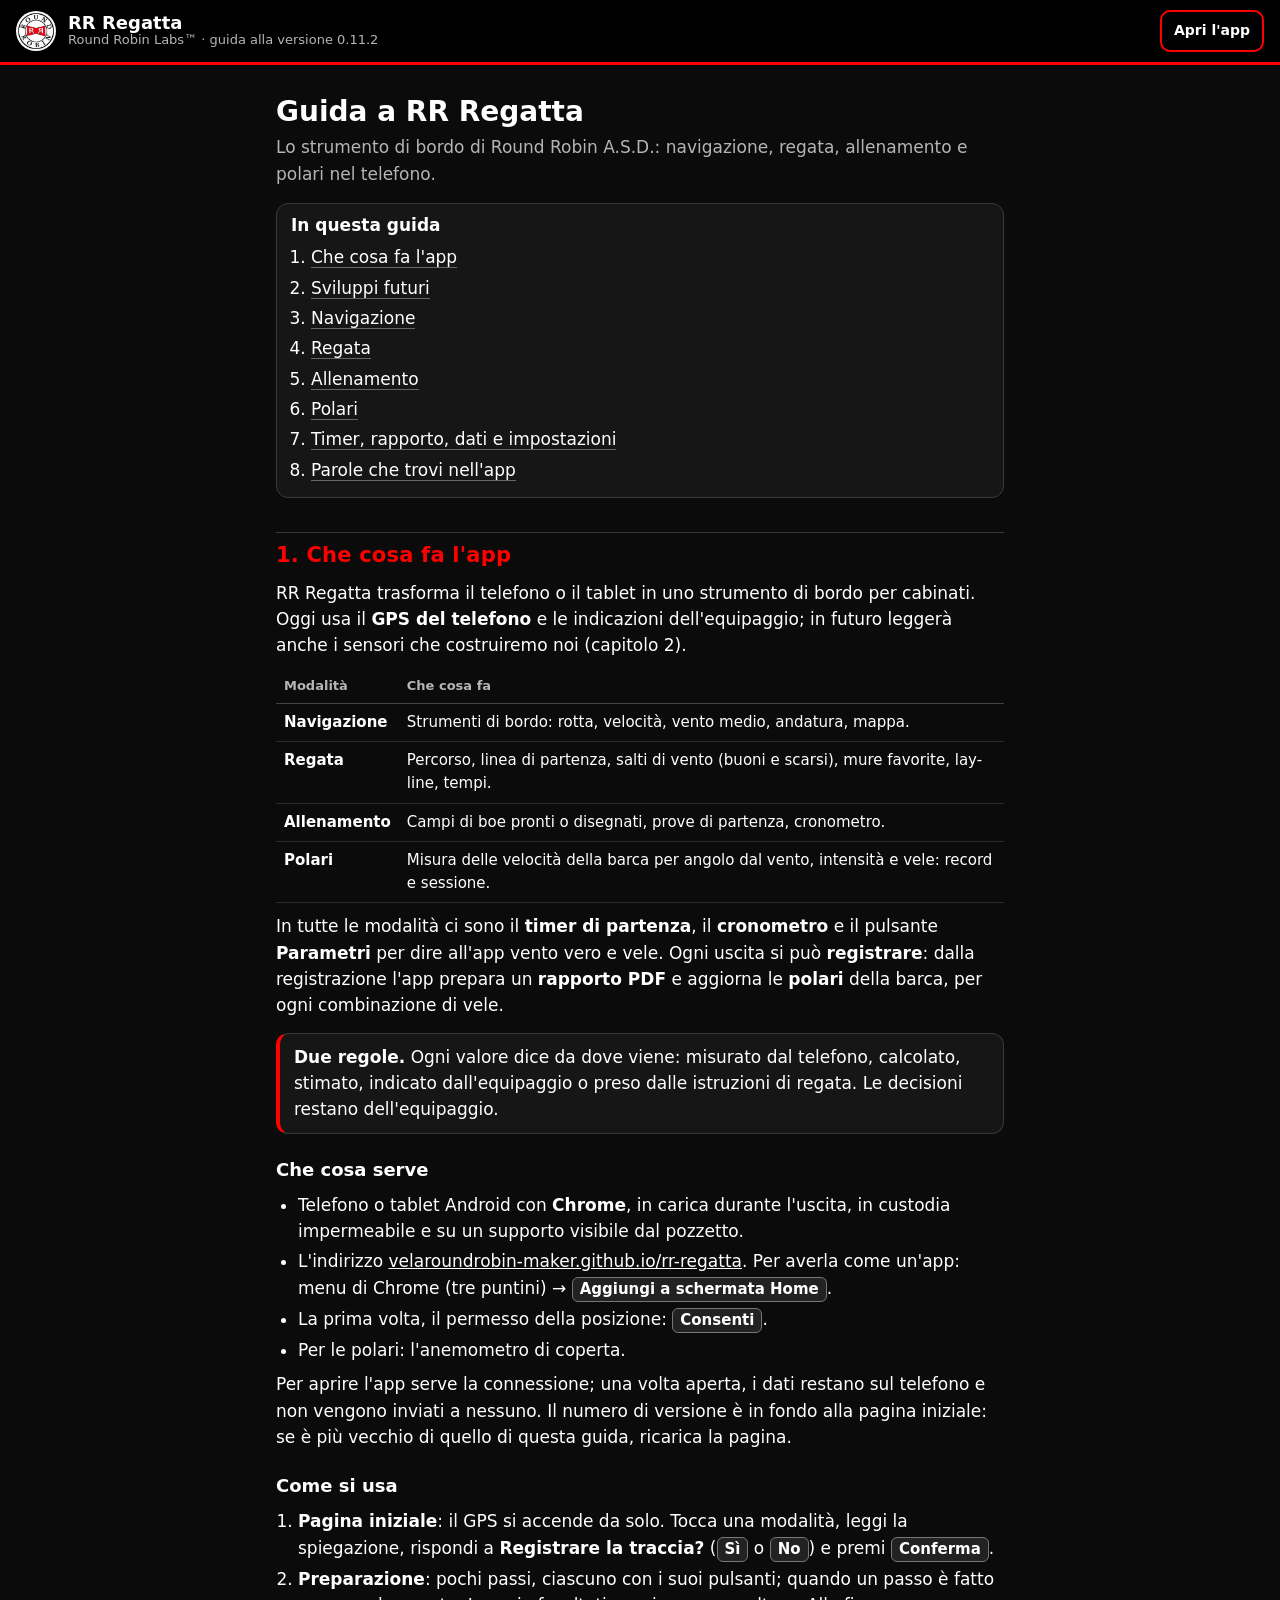
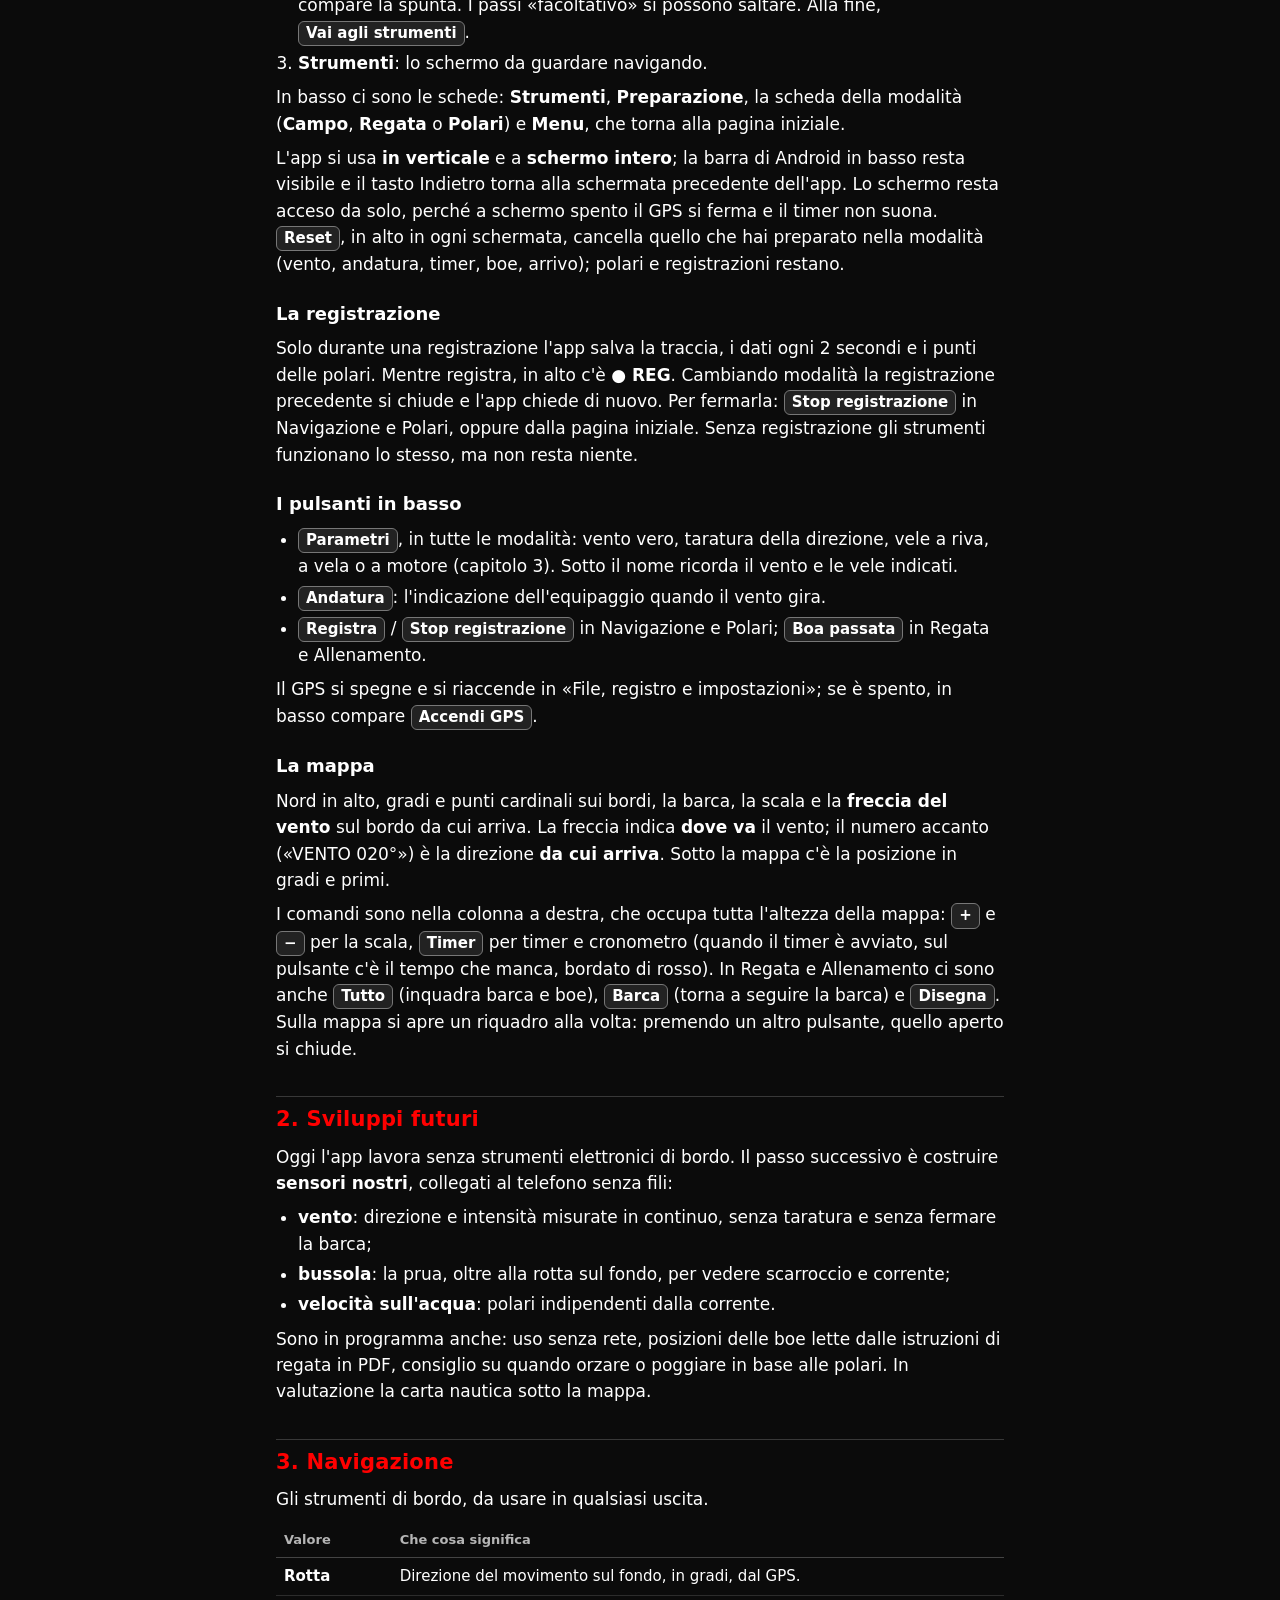
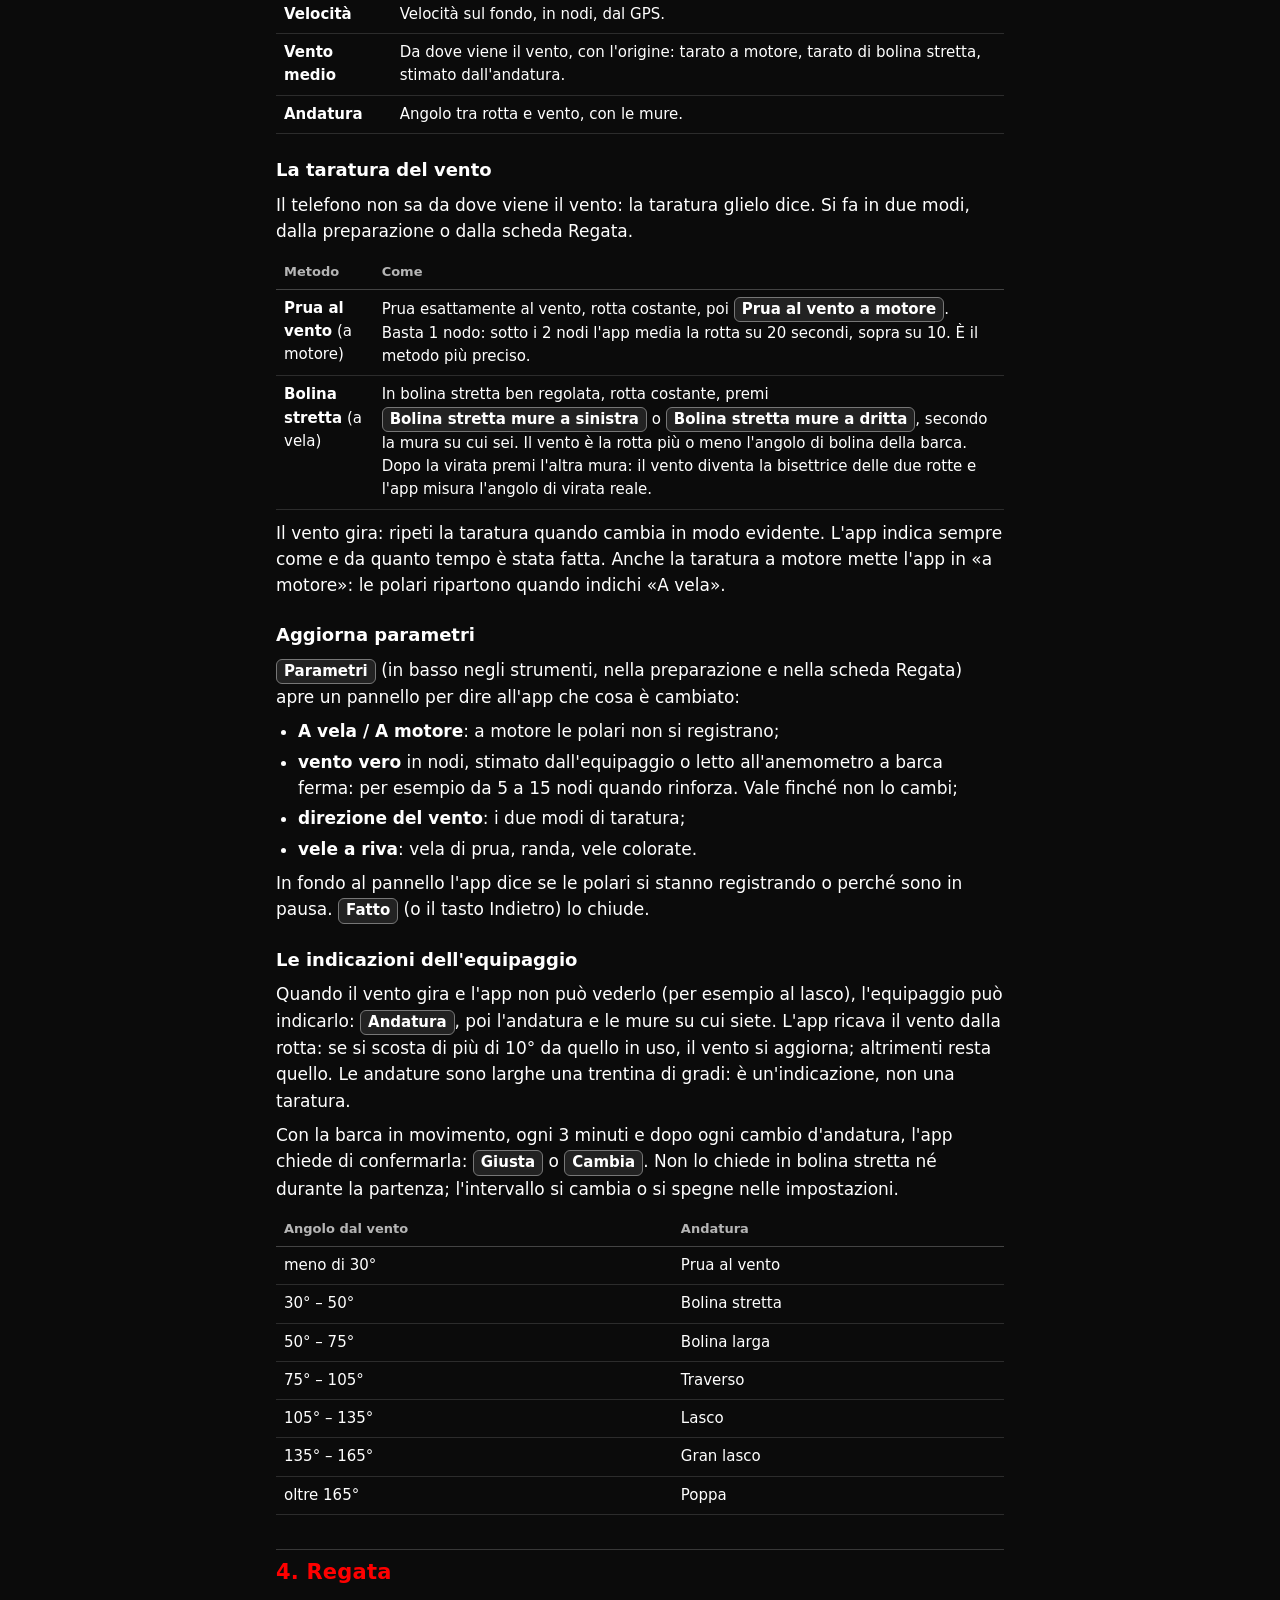
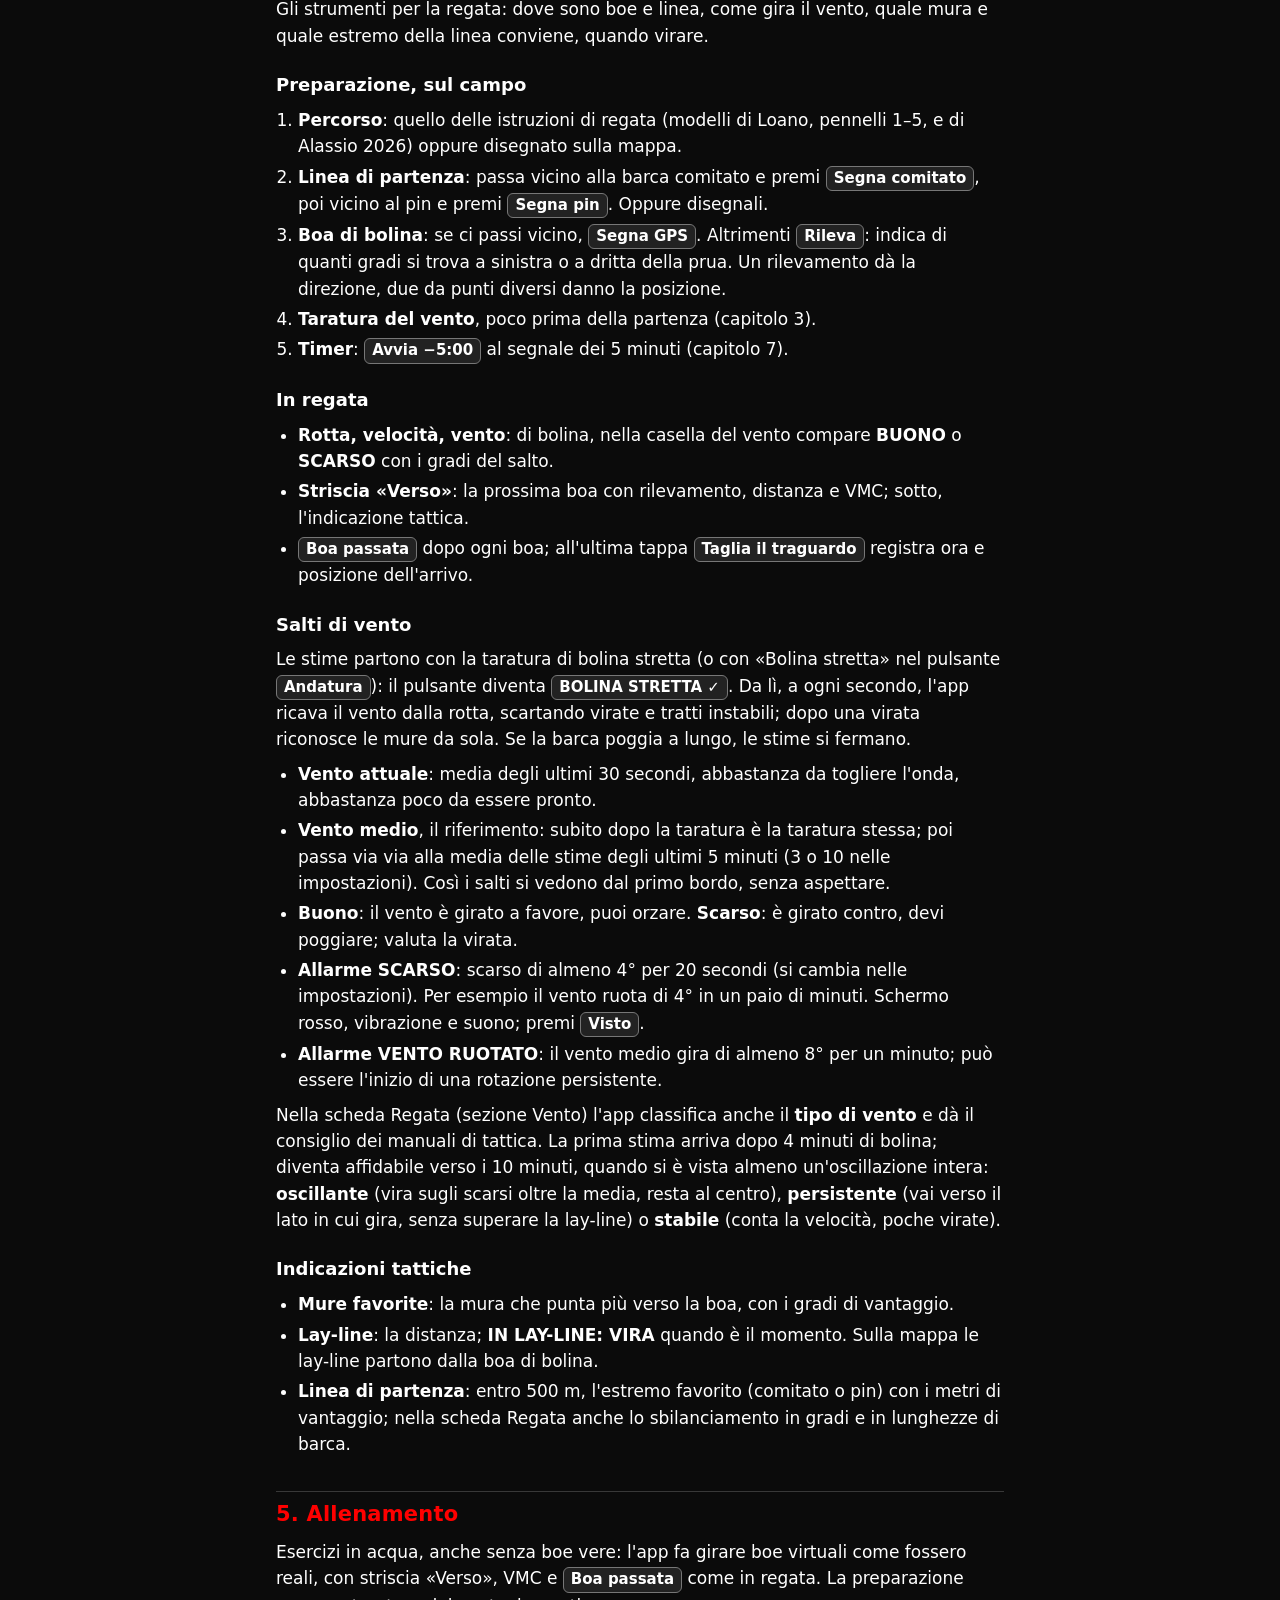
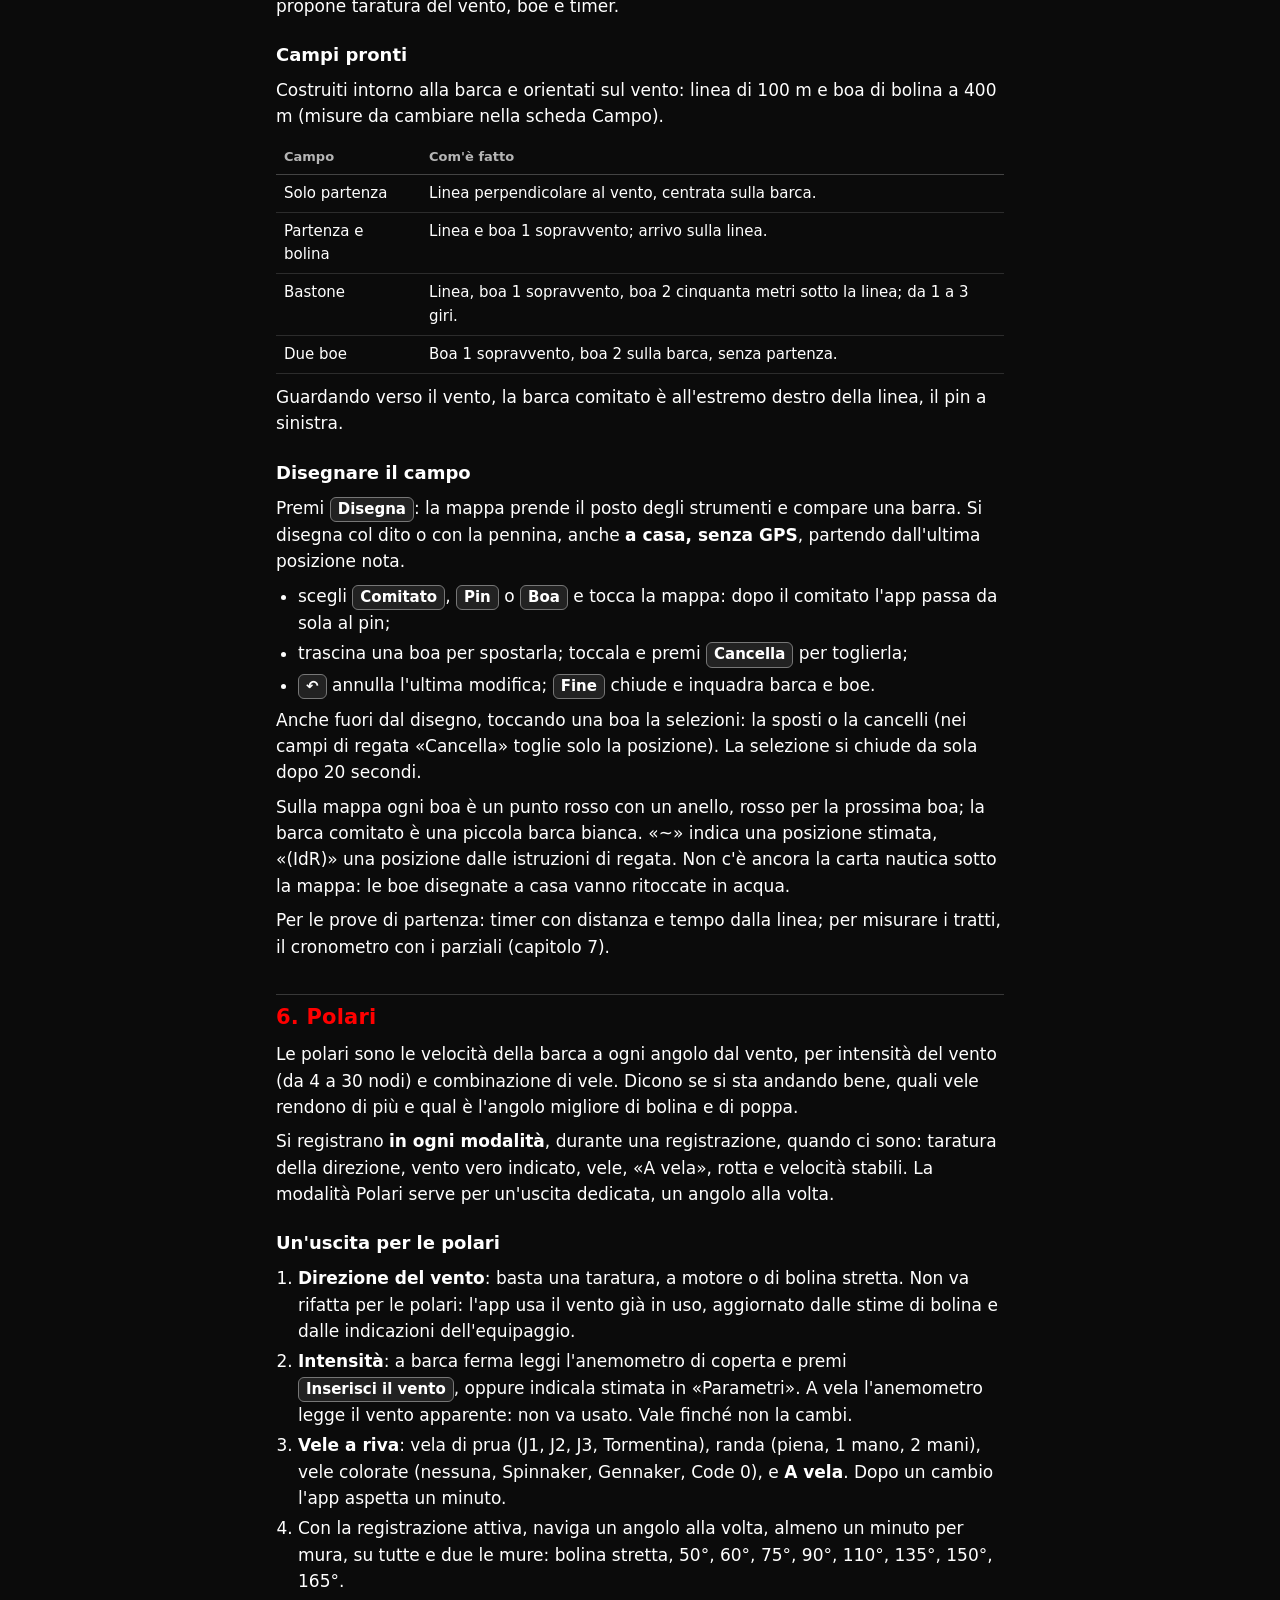
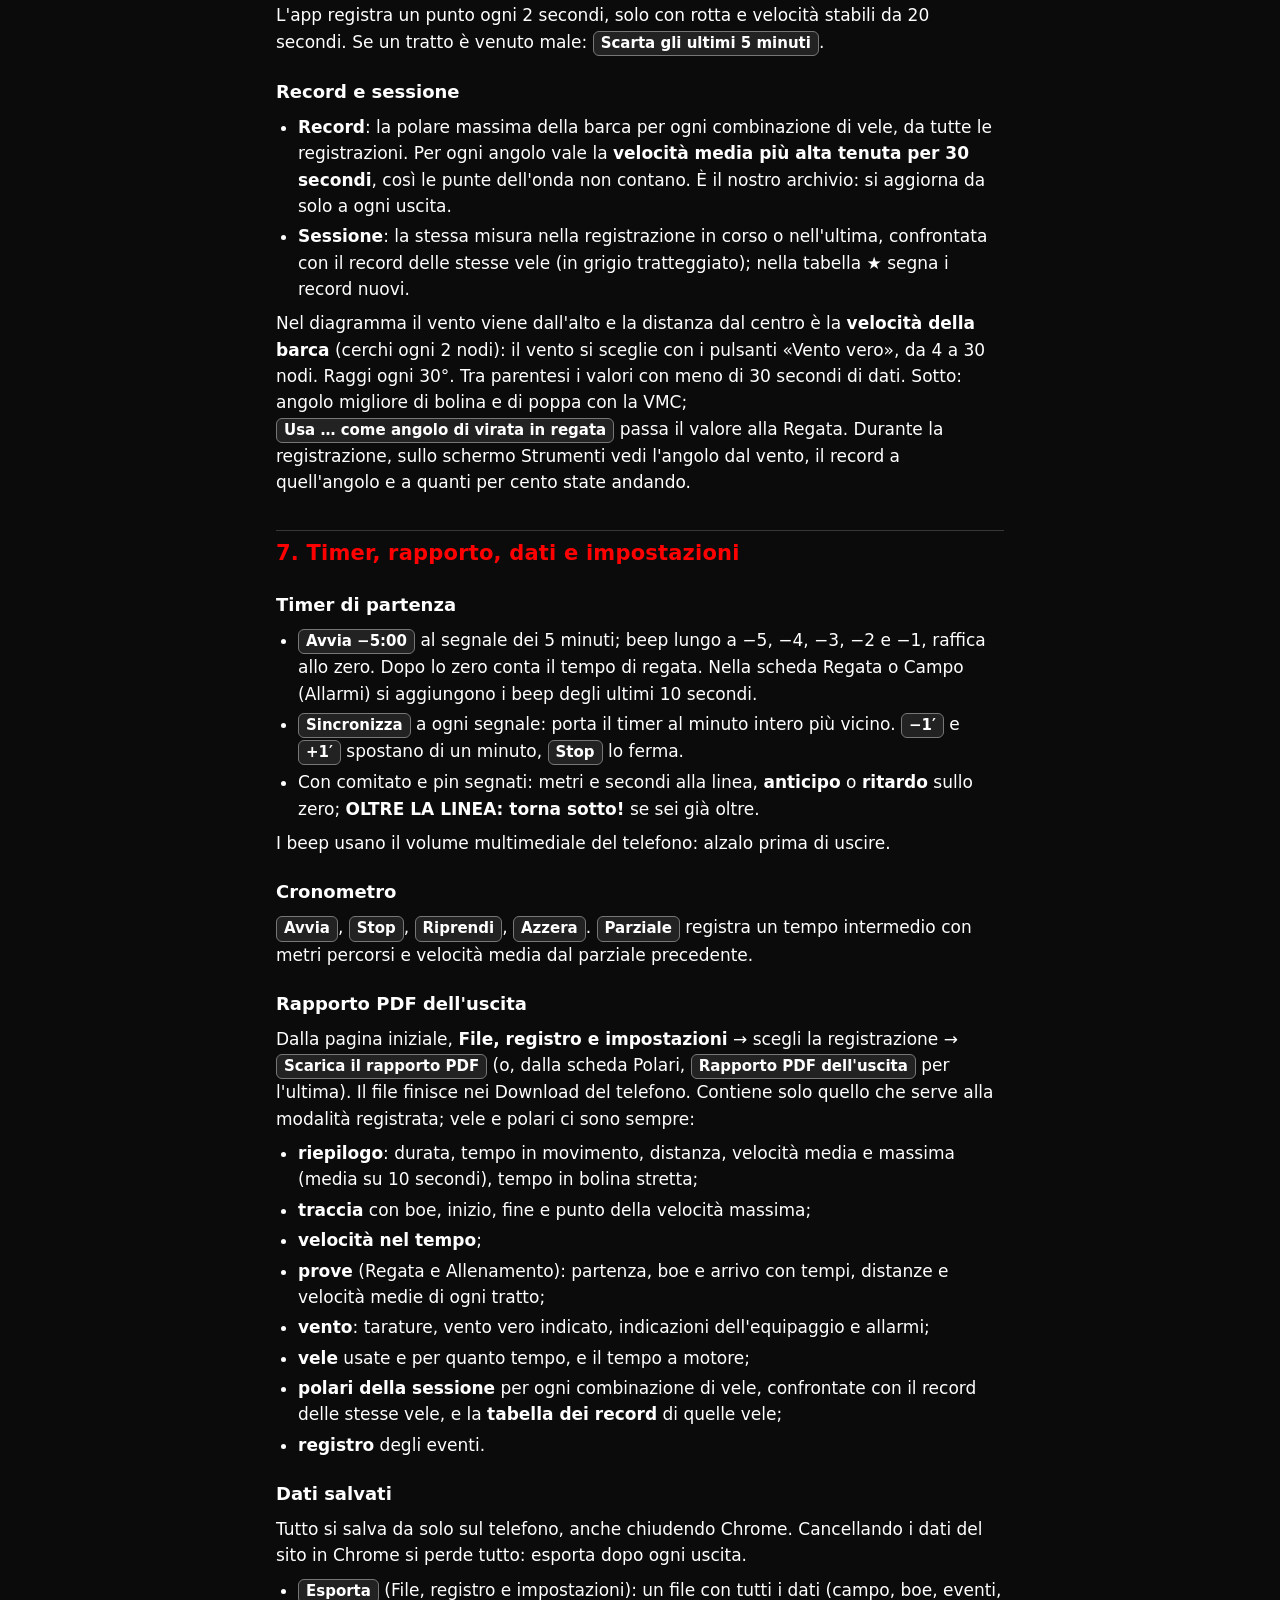
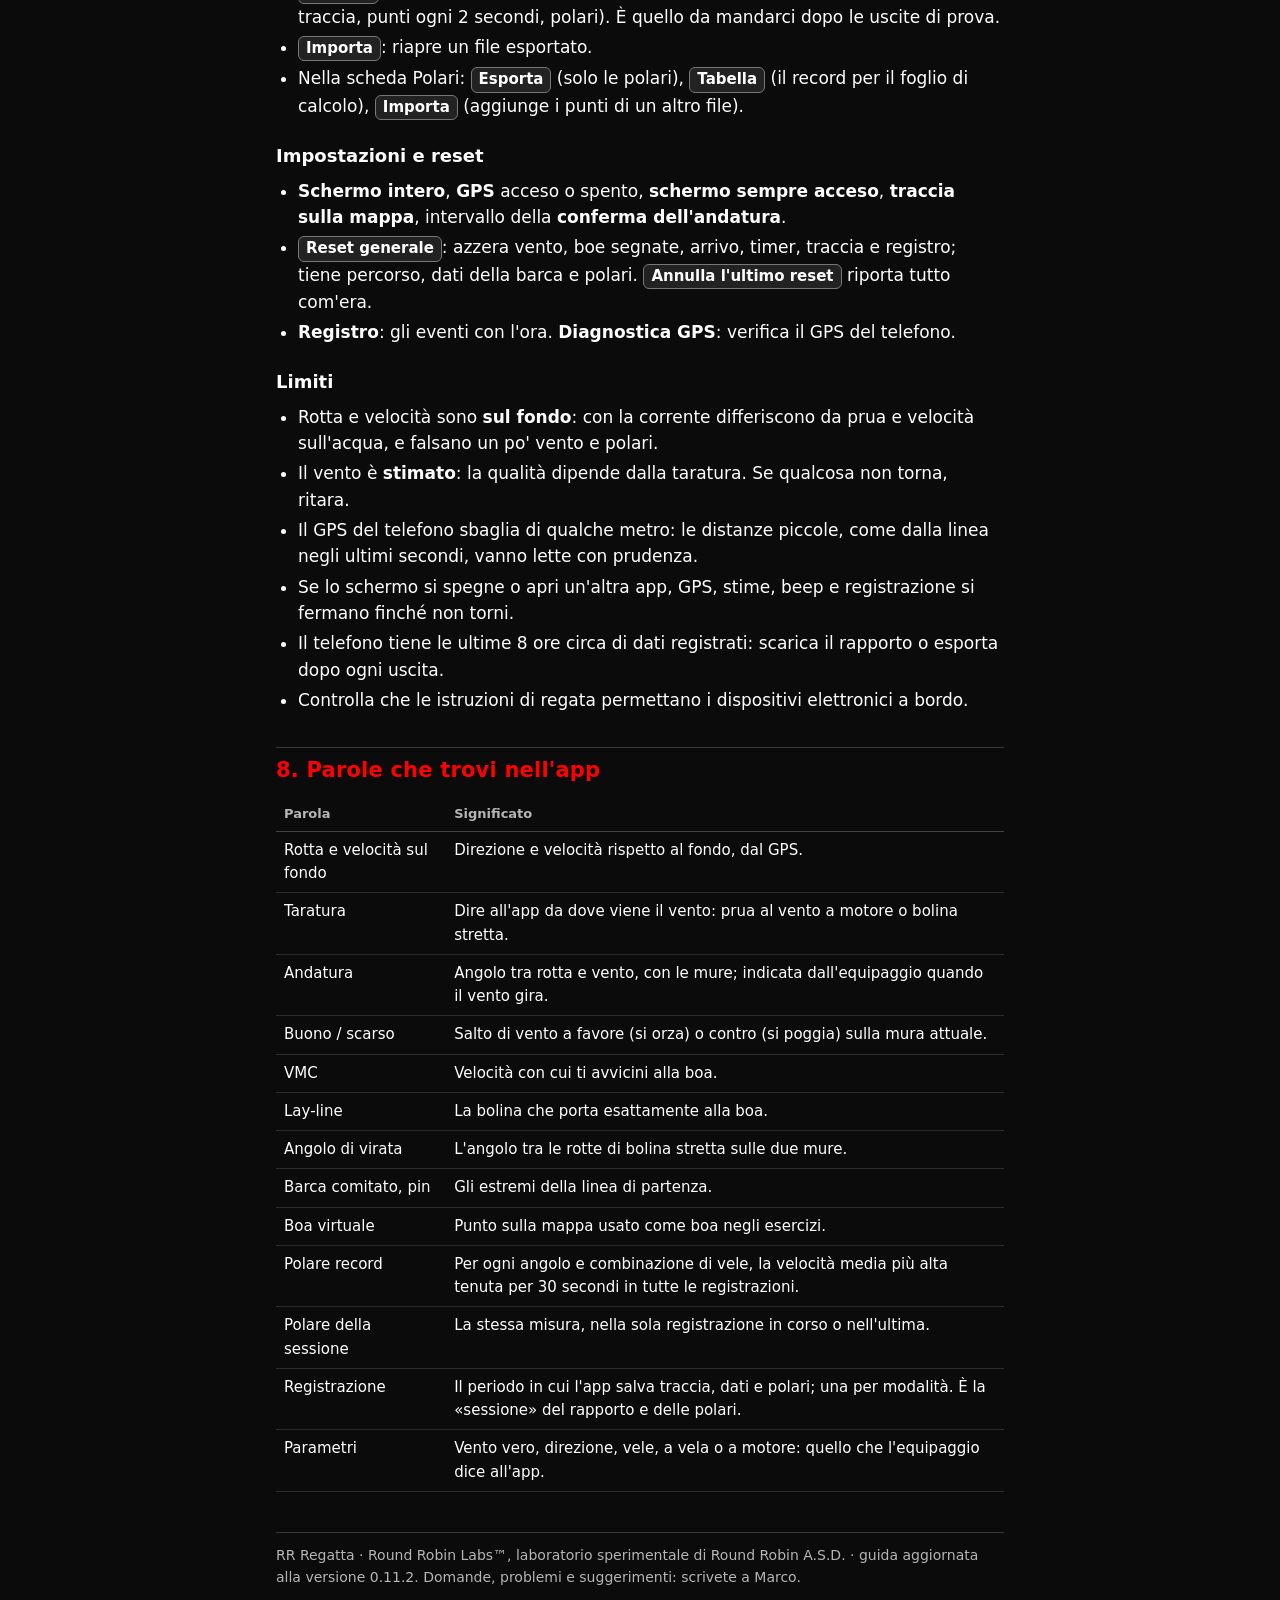
<file: guida/index.html>
<!doctype html>
<html lang="it">
<head>
<meta charset="utf-8">
<meta name="viewport" content="width=device-width,initial-scale=1">
<meta name="theme-color" content="#000000">
<link rel="icon" href="../round-robin-logo.png" type="image/png">
<title>Guida a RR Regatta · Round Robin A.S.D.</title>
<style>
:root{--nero:#000;--fondo:#0b0b0b;--pannello:#161616;--linea:#383838;--grigio:#b5b5b5;--rosso:#ff0000}
*{box-sizing:border-box}
body{margin:0;background:var(--fondo);color:#fff;font:17px/1.55 system-ui,-apple-system,"Segoe UI",Roboto,sans-serif;-webkit-text-size-adjust:100%}
header{display:flex;align-items:center;gap:12px;padding:10px 16px;background:var(--nero);border-bottom:3px solid var(--rosso);position:sticky;top:0;z-index:2}
header img{width:40px;height:40px;border-radius:50%;background:#fff}
header strong{font-size:18px;display:block;line-height:1.1}
header small{color:var(--grigio);font-size:13px;display:block;line-height:1.3}
header a{margin-left:auto;color:#fff;font-weight:800;font-size:14px;border:2px solid var(--rosso);border-radius:10px;padding:8px 12px;text-decoration:none;white-space:nowrap}
main{max-width:760px;margin:0 auto;padding:12px 16px 60px}
h1{font-size:28px;line-height:1.2;margin:18px 0 6px}
h2{font-size:21px;color:var(--rosso);margin:34px 0 8px;padding-top:6px;border-top:1px solid var(--linea);letter-spacing:.2px}
h3{font-size:18px;margin:22px 0 6px}
p{margin:8px 0}
ul,ol{padding-left:22px;margin:8px 0}
li{margin:4px 0}
a{color:#fff}
.sottotitolo{color:var(--grigio);margin-top:0}
.riquadro{background:var(--pannello);border:1px solid var(--linea);border-left:4px solid var(--rosso);border-radius:12px;padding:10px 14px;margin:14px 0}
.riquadro p:first-child{margin-top:0}.riquadro p:last-child{margin-bottom:0}
.indice{background:var(--pannello);border:1px solid var(--linea);border-radius:12px;padding:8px 14px;margin:16px 0}
.indice ol{margin:6px 0;padding-left:20px}
.indice a{text-decoration:none;border-bottom:1px solid #666}
table{width:100%;border-collapse:collapse;margin:10px 0;font-size:15px}
th,td{text-align:left;padding:7px 8px;border-bottom:1px solid #2c2c2c;vertical-align:top}
th{color:var(--grigio);font-size:13px;border-bottom:1px solid #444}
b.tasto{display:inline-block;border:1px solid #777;background:#222;border-radius:6px;padding:0 7px;font-size:15px;white-space:nowrap}
.piede{color:var(--grigio);font-size:14px;margin-top:40px;border-top:1px solid var(--linea);padding-top:12px}
</style>
</head>
<body>
<header>
  <img src="../round-robin-logo.png" alt="Logo Round Robin">
  <div><strong>RR Regatta</strong><small>Round Robin Labs™ · guida alla versione 0.11.2</small></div>
  <a href="../">Apri l'app</a>
</header>
<main>

<h1>Guida a RR Regatta</h1>
<p class="sottotitolo">Lo strumento di bordo di Round Robin A.S.D.: navigazione, regata, allenamento e polari nel telefono.</p>

<div class="indice">
  <strong>In questa guida</strong>
  <ol>
    <li><a href="#cosa">Che cosa fa l'app</a></li>
    <li><a href="#futuro">Sviluppi futuri</a></li>
    <li><a href="#navigazione">Navigazione</a></li>
    <li><a href="#regata">Regata</a></li>
    <li><a href="#allenamento">Allenamento</a></li>
    <li><a href="#polari">Polari</a></li>
    <li><a href="#resto">Timer, rapporto, dati e impostazioni</a></li>
    <li><a href="#parole">Parole che trovi nell'app</a></li>
  </ol>
</div>

<h2 id="cosa">1. Che cosa fa l'app</h2>
<p>RR Regatta trasforma il telefono o il tablet in uno strumento di bordo per cabinati. Oggi usa il <strong>GPS del telefono</strong> e le indicazioni dell'equipaggio; in futuro leggerà anche i sensori che costruiremo noi (capitolo 2).</p>
<table>
  <tr><th>Modalità</th><th>Che cosa fa</th></tr>
  <tr><td><strong>Navigazione</strong></td><td>Strumenti di bordo: rotta, velocità, vento medio, andatura, mappa.</td></tr>
  <tr><td><strong>Regata</strong></td><td>Percorso, linea di partenza, salti di vento (buoni e scarsi), mure favorite, lay-line, tempi.</td></tr>
  <tr><td><strong>Allenamento</strong></td><td>Campi di boe pronti o disegnati, prove di partenza, cronometro.</td></tr>
  <tr><td><strong>Polari</strong></td><td>Misura delle velocità della barca per angolo dal vento, intensità e vele: record e sessione.</td></tr>
</table>
<p>In tutte le modalità ci sono il <strong>timer di partenza</strong>, il <strong>cronometro</strong> e il pulsante <strong>Parametri</strong> per dire all'app vento vero e vele. Ogni uscita si può <strong>registrare</strong>: dalla registrazione l'app prepara un <strong>rapporto PDF</strong> e aggiorna le <strong>polari</strong> della barca, per ogni combinazione di vele.</p>
<div class="riquadro">
  <p><strong>Due regole.</strong> Ogni valore dice da dove viene: misurato dal telefono, calcolato, stimato, indicato dall'equipaggio o preso dalle istruzioni di regata. Le decisioni restano dell'equipaggio.</p>
</div>

<h3>Che cosa serve</h3>
<ul>
  <li>Telefono o tablet Android con <strong>Chrome</strong>, in carica durante l'uscita, in custodia impermeabile e su un supporto visibile dal pozzetto.</li>
  <li>L'indirizzo <a href="../">velaroundrobin-maker.github.io/rr-regatta</a>. Per averla come un'app: menu di Chrome (tre puntini) → <b class="tasto">Aggiungi a schermata Home</b>.</li>
  <li>La prima volta, il permesso della posizione: <b class="tasto">Consenti</b>.</li>
  <li>Per le polari: l'anemometro di coperta.</li>
</ul>
<p>Per aprire l'app serve la connessione; una volta aperta, i dati restano sul telefono e non vengono inviati a nessuno. Il numero di versione è in fondo alla pagina iniziale: se è più vecchio di quello di questa guida, ricarica la pagina.</p>

<h3>Come si usa</h3>
<ol>
  <li><strong>Pagina iniziale</strong>: il GPS si accende da solo. Tocca una modalità, leggi la spiegazione, rispondi a <strong>Registrare la traccia?</strong> (<b class="tasto">Sì</b> o <b class="tasto">No</b>) e premi <b class="tasto">Conferma</b>.</li>
  <li><strong>Preparazione</strong>: pochi passi, ciascuno con i suoi pulsanti; quando un passo è fatto compare la spunta. I passi «facoltativo» si possono saltare. Alla fine, <b class="tasto">Vai agli strumenti</b>.</li>
  <li><strong>Strumenti</strong>: lo schermo da guardare navigando.</li>
</ol>
<p>In basso ci sono le schede: <strong>Strumenti</strong>, <strong>Preparazione</strong>, la scheda della modalità (<strong>Campo</strong>, <strong>Regata</strong> o <strong>Polari</strong>) e <strong>Menu</strong>, che torna alla pagina iniziale.</p>
<p>L'app si usa <strong>in verticale</strong> e a <strong>schermo intero</strong>; la barra di Android in basso resta visibile e il tasto Indietro torna alla schermata precedente dell'app. Lo schermo resta acceso da solo, perché a schermo spento il GPS si ferma e il timer non suona. <b class="tasto">Reset</b>, in alto in ogni schermata, cancella quello che hai preparato nella modalità (vento, andatura, timer, boe, arrivo); polari e registrazioni restano.</p>

<h3>La registrazione</h3>
<p>Solo durante una registrazione l'app salva la traccia, i dati ogni 2 secondi e i punti delle polari. Mentre registra, in alto c'è <strong>● REG</strong>. Cambiando modalità la registrazione precedente si chiude e l'app chiede di nuovo. Per fermarla: <b class="tasto">Stop registrazione</b> in Navigazione e Polari, oppure dalla pagina iniziale. Senza registrazione gli strumenti funzionano lo stesso, ma non resta niente.</p>

<h3>I pulsanti in basso</h3>
<ul>
  <li><b class="tasto">Parametri</b>, in tutte le modalità: vento vero, taratura della direzione, vele a riva, a vela o a motore (capitolo 3). Sotto il nome ricorda il vento e le vele indicati.</li>
  <li><b class="tasto">Andatura</b>: l'indicazione dell'equipaggio quando il vento gira.</li>
  <li><b class="tasto">Registra</b> / <b class="tasto">Stop registrazione</b> in Navigazione e Polari; <b class="tasto">Boa passata</b> in Regata e Allenamento.</li>
</ul>
<p>Il GPS si spegne e si riaccende in «File, registro e impostazioni»; se è spento, in basso compare <b class="tasto">Accendi GPS</b>.</p>

<h3>La mappa</h3>
<p>Nord in alto, gradi e punti cardinali sui bordi, la barca, la scala e la <strong>freccia del vento</strong> sul bordo da cui arriva. La freccia indica <strong>dove va</strong> il vento; il numero accanto («VENTO 020°») è la direzione <strong>da cui arriva</strong>. Sotto la mappa c'è la posizione in gradi e primi.</p>
<p>I comandi sono nella colonna a destra, che occupa tutta l'altezza della mappa: <b class="tasto">+</b> e <b class="tasto">−</b> per la scala, <b class="tasto">Timer</b> per timer e cronometro (quando il timer è avviato, sul pulsante c'è il tempo che manca, bordato di rosso). In Regata e Allenamento ci sono anche <b class="tasto">Tutto</b> (inquadra barca e boe), <b class="tasto">Barca</b> (torna a seguire la barca) e <b class="tasto">Disegna</b>. Sulla mappa si apre un riquadro alla volta: premendo un altro pulsante, quello aperto si chiude.</p>

<h2 id="futuro">2. Sviluppi futuri</h2>
<p>Oggi l'app lavora senza strumenti elettronici di bordo. Il passo successivo è costruire <strong>sensori nostri</strong>, collegati al telefono senza fili:</p>
<ul>
  <li><strong>vento</strong>: direzione e intensità misurate in continuo, senza taratura e senza fermare la barca;</li>
  <li><strong>bussola</strong>: la prua, oltre alla rotta sul fondo, per vedere scarroccio e corrente;</li>
  <li><strong>velocità sull'acqua</strong>: polari indipendenti dalla corrente.</li>
</ul>
<p>Sono in programma anche: uso senza rete, posizioni delle boe lette dalle istruzioni di regata in PDF, consiglio su quando orzare o poggiare in base alle polari. In valutazione la carta nautica sotto la mappa.</p>

<h2 id="navigazione">3. Navigazione</h2>
<p>Gli strumenti di bordo, da usare in qualsiasi uscita.</p>
<table>
  <tr><th>Valore</th><th>Che cosa significa</th></tr>
  <tr><td><strong>Rotta</strong></td><td>Direzione del movimento sul fondo, in gradi, dal GPS.</td></tr>
  <tr><td><strong>Velocità</strong></td><td>Velocità sul fondo, in nodi, dal GPS.</td></tr>
  <tr><td><strong>Vento medio</strong></td><td>Da dove viene il vento, con l'origine: tarato a motore, tarato di bolina stretta, stimato dall'andatura.</td></tr>
  <tr><td><strong>Andatura</strong></td><td>Angolo tra rotta e vento, con le mure.</td></tr>
</table>

<h3 id="taratura">La taratura del vento</h3>
<p>Il telefono non sa da dove viene il vento: la taratura glielo dice. Si fa in due modi, dalla preparazione o dalla scheda Regata.</p>
<table>
  <tr><th>Metodo</th><th>Come</th></tr>
  <tr><td><strong>Prua al vento</strong> (a motore)</td><td>Prua esattamente al vento, rotta costante, poi <b class="tasto">Prua al vento a motore</b>. Basta 1 nodo: sotto i 2 nodi l'app media la rotta su 20 secondi, sopra su 10. È il metodo più preciso.</td></tr>
  <tr><td><strong>Bolina stretta</strong> (a vela)</td><td>In bolina stretta ben regolata, rotta costante, premi <b class="tasto">Bolina stretta mure a sinistra</b> o <b class="tasto">Bolina stretta mure a dritta</b>, secondo la mura su cui sei. Il vento è la rotta più o meno l'angolo di bolina della barca. Dopo la virata premi l'altra mura: il vento diventa la bisettrice delle due rotte e l'app misura l'angolo di virata reale.</td></tr>
</table>
<p>Il vento gira: ripeti la taratura quando cambia in modo evidente. L'app indica sempre come e da quanto tempo è stata fatta. Anche la taratura a motore mette l'app in «a motore»: le polari ripartono quando indichi «A vela».</p>

<h3 id="parametri">Aggiorna parametri</h3>
<p><b class="tasto">Parametri</b> (in basso negli strumenti, nella preparazione e nella scheda Regata) apre un pannello per dire all'app che cosa è cambiato:</p>
<ul>
  <li><strong>A vela / A motore</strong>: a motore le polari non si registrano;</li>
  <li><strong>vento vero</strong> in nodi, stimato dall'equipaggio o letto all'anemometro a barca ferma: per esempio da 5 a 15 nodi quando rinforza. Vale finché non lo cambi;</li>
  <li><strong>direzione del vento</strong>: i due modi di taratura;</li>
  <li><strong>vele a riva</strong>: vela di prua, randa, vele colorate.</li>
</ul>
<p>In fondo al pannello l'app dice se le polari si stanno registrando o perché sono in pausa. <b class="tasto">Fatto</b> (o il tasto Indietro) lo chiude.</p>

<h3>Le indicazioni dell'equipaggio</h3>
<p>Quando il vento gira e l'app non può vederlo (per esempio al lasco), l'equipaggio può indicarlo: <b class="tasto">Andatura</b>, poi l'andatura e le mure su cui siete. L'app ricava il vento dalla rotta: se si scosta di più di 10° da quello in uso, il vento si aggiorna; altrimenti resta quello. Le andature sono larghe una trentina di gradi: è un'indicazione, non una taratura.</p>
<p>Con la barca in movimento, ogni 3 minuti e dopo ogni cambio d'andatura, l'app chiede di confermarla: <b class="tasto">Giusta</b> o <b class="tasto">Cambia</b>. Non lo chiede in bolina stretta né durante la partenza; l'intervallo si cambia o si spegne nelle impostazioni.</p>
<table>
  <tr><th>Angolo dal vento</th><th>Andatura</th></tr>
  <tr><td>meno di 30°</td><td>Prua al vento</td></tr>
  <tr><td>30° – 50°</td><td>Bolina stretta</td></tr>
  <tr><td>50° – 75°</td><td>Bolina larga</td></tr>
  <tr><td>75° – 105°</td><td>Traverso</td></tr>
  <tr><td>105° – 135°</td><td>Lasco</td></tr>
  <tr><td>135° – 165°</td><td>Gran lasco</td></tr>
  <tr><td>oltre 165°</td><td>Poppa</td></tr>
</table>

<h2 id="regata">4. Regata</h2>
<p>Gli strumenti per la regata: dove sono boe e linea, come gira il vento, quale mura e quale estremo della linea conviene, quando virare.</p>
<h3>Preparazione, sul campo</h3>
<ol>
  <li><strong>Percorso</strong>: quello delle istruzioni di regata (modelli di Loano, pennelli 1–5, e di Alassio 2026) oppure disegnato sulla mappa.</li>
  <li><strong>Linea di partenza</strong>: passa vicino alla barca comitato e premi <b class="tasto">Segna comitato</b>, poi vicino al pin e premi <b class="tasto">Segna pin</b>. Oppure disegnali.</li>
  <li><strong>Boa di bolina</strong>: se ci passi vicino, <b class="tasto">Segna GPS</b>. Altrimenti <b class="tasto">Rileva</b>: indica di quanti gradi si trova a sinistra o a dritta della prua. Un rilevamento dà la direzione, due da punti diversi danno la posizione.</li>
  <li><strong>Taratura del vento</strong>, poco prima della partenza (capitolo 3).</li>
  <li><strong>Timer</strong>: <b class="tasto">Avvia −5:00</b> al segnale dei 5 minuti (capitolo 7).</li>
</ol>
<h3>In regata</h3>
<ul>
  <li><strong>Rotta, velocità, vento</strong>: di bolina, nella casella del vento compare <strong>BUONO</strong> o <strong>SCARSO</strong> con i gradi del salto.</li>
  <li><strong>Striscia «Verso»</strong>: la prossima boa con rilevamento, distanza e VMC; sotto, l'indicazione tattica.</li>
  <li><b class="tasto">Boa passata</b> dopo ogni boa; all'ultima tappa <b class="tasto">Taglia il traguardo</b> registra ora e posizione dell'arrivo.</li>
</ul>
<h3>Salti di vento</h3>
<p>Le stime partono con la taratura di bolina stretta (o con «Bolina stretta» nel pulsante <b class="tasto">Andatura</b>): il pulsante diventa <b class="tasto">BOLINA STRETTA ✓</b>. Da lì, a ogni secondo, l'app ricava il vento dalla rotta, scartando virate e tratti instabili; dopo una virata riconosce le mure da sola. Se la barca poggia a lungo, le stime si fermano.</p>
<ul>
  <li><strong>Vento attuale</strong>: media degli ultimi 30 secondi, abbastanza da togliere l'onda, abbastanza poco da essere pronto.</li>
  <li><strong>Vento medio</strong>, il riferimento: subito dopo la taratura è la taratura stessa; poi passa via via alla media delle stime degli ultimi 5 minuti (3 o 10 nelle impostazioni). Così i salti si vedono dal primo bordo, senza aspettare.</li>
  <li><strong>Buono</strong>: il vento è girato a favore, puoi orzare. <strong>Scarso</strong>: è girato contro, devi poggiare; valuta la virata.</li>
  <li><strong>Allarme SCARSO</strong>: scarso di almeno 4° per 20 secondi (si cambia nelle impostazioni). Per esempio il vento ruota di 4° in un paio di minuti. Schermo rosso, vibrazione e suono; premi <b class="tasto">Visto</b>.</li>
  <li><strong>Allarme VENTO RUOTATO</strong>: il vento medio gira di almeno 8° per un minuto; può essere l'inizio di una rotazione persistente.</li>
</ul>
<p>Nella scheda Regata (sezione Vento) l'app classifica anche il <strong>tipo di vento</strong> e dà il consiglio dei manuali di tattica. La prima stima arriva dopo 4 minuti di bolina; diventa affidabile verso i 10 minuti, quando si è vista almeno un'oscillazione intera: <strong>oscillante</strong> (vira sugli scarsi oltre la media, resta al centro), <strong>persistente</strong> (vai verso il lato in cui gira, senza superare la lay-line) o <strong>stabile</strong> (conta la velocità, poche virate).</p>
<h3>Indicazioni tattiche</h3>
<ul>
  <li><strong>Mure favorite</strong>: la mura che punta più verso la boa, con i gradi di vantaggio.</li>
  <li><strong>Lay-line</strong>: la distanza; <strong>IN LAY-LINE: VIRA</strong> quando è il momento. Sulla mappa le lay-line partono dalla boa di bolina.</li>
  <li><strong>Linea di partenza</strong>: entro 500 m, l'estremo favorito (comitato o pin) con i metri di vantaggio; nella scheda Regata anche lo sbilanciamento in gradi e in lunghezze di barca.</li>
</ul>

<h2 id="allenamento">5. Allenamento</h2>
<p>Esercizi in acqua, anche senza boe vere: l'app fa girare boe virtuali come fossero reali, con striscia «Verso», VMC e <b class="tasto">Boa passata</b> come in regata. La preparazione propone taratura del vento, boe e timer.</p>
<h3>Campi pronti</h3>
<p>Costruiti intorno alla barca e orientati sul vento: linea di 100 m e boa di bolina a 400 m (misure da cambiare nella scheda Campo).</p>
<table>
  <tr><th>Campo</th><th>Com'è fatto</th></tr>
  <tr><td>Solo partenza</td><td>Linea perpendicolare al vento, centrata sulla barca.</td></tr>
  <tr><td>Partenza e bolina</td><td>Linea e boa 1 sopravvento; arrivo sulla linea.</td></tr>
  <tr><td>Bastone</td><td>Linea, boa 1 sopravvento, boa 2 cinquanta metri sotto la linea; da 1 a 3 giri.</td></tr>
  <tr><td>Due boe</td><td>Boa 1 sopravvento, boa 2 sulla barca, senza partenza.</td></tr>
</table>
<p>Guardando verso il vento, la barca comitato è all'estremo destro della linea, il pin a sinistra.</p>
<h3>Disegnare il campo</h3>
<p>Premi <b class="tasto">Disegna</b>: la mappa prende il posto degli strumenti e compare una barra. Si disegna col dito o con la pennina, anche <strong>a casa, senza GPS</strong>, partendo dall'ultima posizione nota.</p>
<ul>
  <li>scegli <b class="tasto">Comitato</b>, <b class="tasto">Pin</b> o <b class="tasto">Boa</b> e tocca la mappa: dopo il comitato l'app passa da sola al pin;</li>
  <li>trascina una boa per spostarla; toccala e premi <b class="tasto">Cancella</b> per toglierla;</li>
  <li><b class="tasto">↶</b> annulla l'ultima modifica; <b class="tasto">Fine</b> chiude e inquadra barca e boe.</li>
</ul>
<p>Anche fuori dal disegno, toccando una boa la selezioni: la sposti o la cancelli (nei campi di regata «Cancella» toglie solo la posizione). La selezione si chiude da sola dopo 20 secondi.</p>
<p>Sulla mappa ogni boa è un punto rosso con un anello, rosso per la prossima boa; la barca comitato è una piccola barca bianca. «~» indica una posizione stimata, «(IdR)» una posizione dalle istruzioni di regata. Non c'è ancora la carta nautica sotto la mappa: le boe disegnate a casa vanno ritoccate in acqua.</p>
<p>Per le prove di partenza: timer con distanza e tempo dalla linea; per misurare i tratti, il cronometro con i parziali (capitolo 7).</p>

<h2 id="polari">6. Polari</h2>
<p>Le polari sono le velocità della barca a ogni angolo dal vento, per intensità del vento (da 4 a 30 nodi) e combinazione di vele. Dicono se si sta andando bene, quali vele rendono di più e qual è l'angolo migliore di bolina e di poppa.</p>
<p>Si registrano <strong>in ogni modalità</strong>, durante una registrazione, quando ci sono: taratura della direzione, vento vero indicato, vele, «A vela», rotta e velocità stabili. La modalità Polari serve per un'uscita dedicata, un angolo alla volta.</p>
<h3>Un'uscita per le polari</h3>
<ol>
  <li><strong>Direzione del vento</strong>: basta una taratura, a motore o di bolina stretta. Non va rifatta per le polari: l'app usa il vento già in uso, aggiornato dalle stime di bolina e dalle indicazioni dell'equipaggio.</li>
  <li><strong>Intensità</strong>: a barca ferma leggi l'anemometro di coperta e premi <b class="tasto">Inserisci il vento</b>, oppure indicala stimata in «Parametri». A vela l'anemometro legge il vento apparente: non va usato. Vale finché non la cambi.</li>
  <li><strong>Vele a riva</strong>: vela di prua (J1, J2, J3, Tormentina), randa (piena, 1 mano, 2 mani), vele colorate (nessuna, Spinnaker, Gennaker, Code 0), e <strong>A vela</strong>. Dopo un cambio l'app aspetta un minuto.</li>
  <li>Con la registrazione attiva, naviga un angolo alla volta, almeno un minuto per mura, su tutte e due le mure: bolina stretta, 50°, 60°, 75°, 90°, 110°, 135°, 150°, 165°.</li>
</ol>
<p>L'app registra un punto ogni 2 secondi, solo con rotta e velocità stabili da 20 secondi. Se un tratto è venuto male: <b class="tasto">Scarta gli ultimi 5 minuti</b>.</p>
<h3>Record e sessione</h3>
<ul>
  <li><strong>Record</strong>: la polare massima della barca per ogni combinazione di vele, da tutte le registrazioni. Per ogni angolo vale la <strong>velocità media più alta tenuta per 30 secondi</strong>, così le punte dell'onda non contano. È il nostro archivio: si aggiorna da solo a ogni uscita.</li>
  <li><strong>Sessione</strong>: la stessa misura nella registrazione in corso o nell'ultima, confrontata con il record delle stesse vele (in grigio tratteggiato); nella tabella ★ segna i record nuovi.</li>
</ul>
<p>Nel diagramma il vento viene dall'alto e la distanza dal centro è la <strong>velocità della barca</strong> (cerchi ogni 2 nodi): il vento si sceglie con i pulsanti «Vento vero», da 4 a 30 nodi. Raggi ogni 30°. Tra parentesi i valori con meno di 30 secondi di dati. Sotto: angolo migliore di bolina e di poppa con la VMC; <b class="tasto">Usa … come angolo di virata in regata</b> passa il valore alla Regata. Durante la registrazione, sullo schermo Strumenti vedi l'angolo dal vento, il record a quell'angolo e a quanti per cento state andando.</p>

<h2 id="resto">7. Timer, rapporto, dati e impostazioni</h2>
<h3>Timer di partenza</h3>
<ul>
  <li><b class="tasto">Avvia −5:00</b> al segnale dei 5 minuti; beep lungo a −5, −4, −3, −2 e −1, raffica allo zero. Dopo lo zero conta il tempo di regata. Nella scheda Regata o Campo (Allarmi) si aggiungono i beep degli ultimi 10 secondi.</li>
  <li><b class="tasto">Sincronizza</b> a ogni segnale: porta il timer al minuto intero più vicino. <b class="tasto">−1′</b> e <b class="tasto">+1′</b> spostano di un minuto, <b class="tasto">Stop</b> lo ferma.</li>
  <li>Con comitato e pin segnati: metri e secondi alla linea, <strong>anticipo</strong> o <strong>ritardo</strong> sullo zero; <strong>OLTRE LA LINEA: torna sotto!</strong> se sei già oltre.</li>
</ul>
<p>I beep usano il volume multimediale del telefono: alzalo prima di uscire.</p>
<h3>Cronometro</h3>
<p><b class="tasto">Avvia</b>, <b class="tasto">Stop</b>, <b class="tasto">Riprendi</b>, <b class="tasto">Azzera</b>. <b class="tasto">Parziale</b> registra un tempo intermedio con metri percorsi e velocità media dal parziale precedente.</p>

<h3 id="rapporto">Rapporto PDF dell'uscita</h3>
<p>Dalla pagina iniziale, <strong>File, registro e impostazioni</strong> → scegli la registrazione → <b class="tasto">Scarica il rapporto PDF</b> (o, dalla scheda Polari, <b class="tasto">Rapporto PDF dell'uscita</b> per l'ultima). Il file finisce nei Download del telefono. Contiene solo quello che serve alla modalità registrata; vele e polari ci sono sempre:</p>
<ul>
  <li><strong>riepilogo</strong>: durata, tempo in movimento, distanza, velocità media e massima (media su 10 secondi), tempo in bolina stretta;</li>
  <li><strong>traccia</strong> con boe, inizio, fine e punto della velocità massima;</li>
  <li><strong>velocità nel tempo</strong>;</li>
  <li><strong>prove</strong> (Regata e Allenamento): partenza, boe e arrivo con tempi, distanze e velocità medie di ogni tratto;</li>
  <li><strong>vento</strong>: tarature, vento vero indicato, indicazioni dell'equipaggio e allarmi;</li>
  <li><strong>vele</strong> usate e per quanto tempo, e il tempo a motore;</li>
  <li><strong>polari della sessione</strong> per ogni combinazione di vele, confrontate con il record delle stesse vele, e la <strong>tabella dei record</strong> di quelle vele;</li>
  <li><strong>registro</strong> degli eventi.</li>
</ul>

<h3>Dati salvati</h3>
<p>Tutto si salva da solo sul telefono, anche chiudendo Chrome. Cancellando i dati del sito in Chrome si perde tutto: esporta dopo ogni uscita.</p>
<ul>
  <li><b class="tasto">Esporta</b> (File, registro e impostazioni): un file con tutti i dati (campo, boe, eventi, traccia, punti ogni 2 secondi, polari). È quello da mandarci dopo le uscite di prova.</li>
  <li><b class="tasto">Importa</b>: riapre un file esportato.</li>
  <li>Nella scheda Polari: <b class="tasto">Esporta</b> (solo le polari), <b class="tasto">Tabella</b> (il record per il foglio di calcolo), <b class="tasto">Importa</b> (aggiunge i punti di un altro file).</li>
</ul>

<h3>Impostazioni e reset</h3>
<ul>
  <li><strong>Schermo intero</strong>, <strong>GPS</strong> acceso o spento, <strong>schermo sempre acceso</strong>, <strong>traccia sulla mappa</strong>, intervallo della <strong>conferma dell'andatura</strong>.</li>
  <li><b class="tasto">Reset generale</b>: azzera vento, boe segnate, arrivo, timer, traccia e registro; tiene percorso, dati della barca e polari. <b class="tasto">Annulla l'ultimo reset</b> riporta tutto com'era.</li>
  <li><strong>Registro</strong>: gli eventi con l'ora. <strong>Diagnostica GPS</strong>: verifica il GPS del telefono.</li>
</ul>

<h3>Limiti</h3>
<ul>
  <li>Rotta e velocità sono <strong>sul fondo</strong>: con la corrente differiscono da prua e velocità sull'acqua, e falsano un po' vento e polari.</li>
  <li>Il vento è <strong>stimato</strong>: la qualità dipende dalla taratura. Se qualcosa non torna, ritara.</li>
  <li>Il GPS del telefono sbaglia di qualche metro: le distanze piccole, come dalla linea negli ultimi secondi, vanno lette con prudenza.</li>
  <li>Se lo schermo si spegne o apri un'altra app, GPS, stime, beep e registrazione si fermano finché non torni.</li>
  <li>Il telefono tiene le ultime 8 ore circa di dati registrati: scarica il rapporto o esporta dopo ogni uscita.</li>
  <li>Controlla che le istruzioni di regata permettano i dispositivi elettronici a bordo.</li>
</ul>

<h2 id="parole">8. Parole che trovi nell'app</h2>
<table>
  <tr><th>Parola</th><th>Significato</th></tr>
  <tr><td>Rotta e velocità sul fondo</td><td>Direzione e velocità rispetto al fondo, dal GPS.</td></tr>
  <tr><td>Taratura</td><td>Dire all'app da dove viene il vento: prua al vento a motore o bolina stretta.</td></tr>
  <tr><td>Andatura</td><td>Angolo tra rotta e vento, con le mure; indicata dall'equipaggio quando il vento gira.</td></tr>
  <tr><td>Buono / scarso</td><td>Salto di vento a favore (si orza) o contro (si poggia) sulla mura attuale.</td></tr>
  <tr><td>VMC</td><td>Velocità con cui ti avvicini alla boa.</td></tr>
  <tr><td>Lay-line</td><td>La bolina che porta esattamente alla boa.</td></tr>
  <tr><td>Angolo di virata</td><td>L'angolo tra le rotte di bolina stretta sulle due mure.</td></tr>
  <tr><td>Barca comitato, pin</td><td>Gli estremi della linea di partenza.</td></tr>
  <tr><td>Boa virtuale</td><td>Punto sulla mappa usato come boa negli esercizi.</td></tr>
  <tr><td>Polare record</td><td>Per ogni angolo e combinazione di vele, la velocità media più alta tenuta per 30 secondi in tutte le registrazioni.</td></tr>
  <tr><td>Polare della sessione</td><td>La stessa misura, nella sola registrazione in corso o nell'ultima.</td></tr>
  <tr><td>Registrazione</td><td>Il periodo in cui l'app salva traccia, dati e polari; una per modalità. È la «sessione» del rapporto e delle polari.</td></tr>
  <tr><td>Parametri</td><td>Vento vero, direzione, vele, a vela o a motore: quello che l'equipaggio dice all'app.</td></tr>
</table>

<p class="piede">RR Regatta · Round Robin Labs™, laboratorio sperimentale di Round Robin A.S.D. · guida aggiornata alla versione 0.11.2. Domande, problemi e suggerimenti: scrivete a Marco.</p>
</main>
</body>
</html>
</file>
<file: app.css>
/* RR Regatta · colori Round Robin: nero, bianco, rosso puro. Pensato prima per il telefono. */
:root{--nero:#000;--fondo:#0b0b0b;--pannello:#161616;--linea:#383838;--bianco:#fff;--grigio:#b5b5b5;--spento:#7a7a7a;--rosso:#ff0000}
*{box-sizing:border-box;min-width:0}
html,body{height:100%}
body{margin:0;background:var(--fondo);color:var(--bianco);font:16px/1.35 system-ui,-apple-system,"Segoe UI",Roboto,sans-serif;-webkit-text-size-adjust:100%;overscroll-behavior:none}
button,a,input,select{font:inherit;color:inherit}
button{cursor:pointer;touch-action:manipulation;-webkit-tap-highlight-color:transparent}
a{-webkit-tap-highlight-color:transparent}
button:disabled{opacity:.45;cursor:default}
.principale:disabled{background:#222;border-color:#555;color:var(--grigio);opacity:1}
button:focus-visible,a:focus-visible,input:focus-visible,select:focus-visible{outline:3px solid var(--bianco);outline-offset:2px}
[hidden]{display:none!important}

.app{height:100vh;height:100dvh;display:grid;grid-template-rows:auto minmax(0,1fr) auto}

.testata{display:flex;align-items:center;gap:10px;padding:7px 12px;background:var(--nero);border-bottom:3px solid var(--rosso)}
.testata img{width:36px;height:36px;border-radius:50%;background:#fff;flex:none}
.titolo{display:flex;flex-direction:column;line-height:1.1}
.titolo strong{font-size:18px}
.titolo small{font-size:12px;color:var(--grigio)}
.stato-gps{margin-left:auto;display:flex;align-items:center;gap:7px;font-size:14px;font-weight:700;padding:6px 10px;border:1px solid var(--linea);border-radius:20px;white-space:nowrap;max-width:58%}
.stato-gps span{overflow:hidden;text-overflow:ellipsis}
.stato-gps i{width:10px;height:10px;border-radius:50%;border:2px solid var(--spento);flex:none}
.stato-gps.vivo i{background:var(--bianco);border-color:var(--bianco)}
.stato-gps.cerca i{background:var(--bianco);border-color:var(--bianco);animation:pulsa 1s infinite}
.stato-gps.problema{border-color:var(--rosso);background:#000;color:#fff}
.stato-gps.problema i{background:var(--rosso);border-color:var(--rosso)}
@keyframes pulsa{50%{opacity:.15}}

/* ----- Navigazione ----- */
.vista-nav{display:grid;grid-template-rows:auto auto minmax(0,1fr) auto;grid-template-areas:"strumenti" "prossima" "mappa" "azioni";gap:7px;padding:7px;min-height:0}
.strumenti{grid-area:strumenti;display:grid;grid-template-columns:repeat(3,minmax(0,1fr));gap:6px}
.strumento{background:var(--pannello);border:1px solid var(--linea);border-radius:12px;padding:6px 8px 6px;display:flex;flex-direction:column}
.etichetta{font-size:12px;font-weight:800;letter-spacing:.4px;white-space:nowrap;overflow:hidden}
.etichetta small{color:var(--grigio);font-size:12px}
.valore{font-size:clamp(30px,9.6vw,64px);font-weight:800;line-height:1.05;font-variant-numeric:tabular-nums;letter-spacing:-1px;white-space:nowrap}
.valore small{font-size:.32em;font-weight:700;color:var(--grigio);letter-spacing:0}
.nota{font-size:12px;font-weight:700;color:var(--grigio);white-space:nowrap;overflow:hidden;text-overflow:ellipsis}
.strumento.vecchio .valore{color:var(--spento)}
.strumento.vecchio .nota{color:#000;background:#fff;align-self:flex-start;padding:0 5px;border-radius:4px}

.prossima{grid-area:prossima;background:var(--pannello);border:1px solid var(--linea);border-left:4px solid var(--rosso);border-radius:12px;padding:7px 10px}
.prossima-testa{display:flex;align-items:center;gap:8px}
.verso{font-size:12px;font-weight:800;color:var(--grigio)}
.codice{font-size:22px;font-weight:900;line-height:1}
.pr-nome{font-size:14px;font-weight:700;color:var(--grigio);white-space:nowrap;overflow:hidden;text-overflow:ellipsis;flex:1}
.piccolo{min-height:36px;padding:4px 10px;border-radius:8px;border:2px solid var(--rosso);background:#000;font-size:13px;font-weight:800;flex:none}
.prossima-dati{display:grid;grid-template-columns:1fr 1fr 1fr;gap:6px;margin-top:5px}
.prossima-dati span{display:block;font-size:11px;font-weight:800;color:var(--grigio);letter-spacing:.3px}
.prossima-dati b{display:block;font-size:24px;font-weight:800;font-variant-numeric:tabular-nums;white-space:nowrap;line-height:1.15}
.pr-nota{display:block;font-size:12px;color:var(--grigio);white-space:nowrap;overflow:hidden;text-overflow:ellipsis;margin-top:2px}

.mappa{grid-area:mappa;position:relative;border:1px solid var(--linea);border-radius:12px;overflow:hidden;background:#101010;min-height:150px}
#carta{position:absolute;inset:0;width:100%;height:100%;touch-action:none;user-select:none;-webkit-user-select:none;cursor:grab}
#carta.trascina{cursor:grabbing}
.mappa-messaggio{position:absolute;inset:0;display:flex;flex-direction:column;align-items:center;justify-content:center;gap:6px;text-align:center;padding:16px 66px 16px 16px;pointer-events:none}
.mappa-messaggio strong{font-size:18px}
.mappa-messaggio span{color:var(--grigio);font-size:15px;max-width:30ch}
.mappa-messaggio.problema strong{color:var(--rosso)}
.riquadro-pos{position:absolute;top:7px;left:7px;display:flex;flex-direction:column;gap:1px;background:#000d;border:1px solid var(--linea);border-radius:8px;padding:5px 8px;font-size:13px;font-weight:700;font-variant-numeric:tabular-nums;pointer-events:none}
.riquadro-pos small{color:var(--grigio);font-weight:600;font-size:12px}
.comandi-mappa{position:absolute;top:7px;right:7px;display:flex;flex-direction:column;gap:5px}
.comandi-mappa button{width:46px;height:44px;border-radius:9px;border:1px solid #666;background:#1b1b1bee;font-size:25px;font-weight:700;display:grid;place-items:center;padding:0}
.comandi-mappa button.testo{font-size:12px;font-weight:800}
.comandi-mappa button.attivo{border:3px solid var(--rosso);background:#000}

.azioni{grid-area:azioni;display:flex;gap:7px}
.principale{min-height:52px;border-radius:11px;border:2px solid var(--rosso);background:var(--rosso);color:#fff;font-size:18px;font-weight:800;padding:6px 12px;flex:1}
.principale.attivo{background:#222;border-color:#777;flex:0 1 38%;font-size:16px}
.secondario{min-height:48px;border-radius:10px;border:1px solid #777;background:#222;font-size:16px;font-weight:800;padding:6px 12px;flex:1;text-align:center;text-decoration:none;display:grid;place-items:center}
.azioni .secondario{min-height:52px;font-size:18px;border:2px solid var(--bianco)}
.largo{width:100%;margin-top:8px}

/* ----- Campo e Altro ----- */
.scorre{overflow-y:auto;padding:8px 10px 24px;display:flex;flex-direction:column;gap:10px;-webkit-overflow-scrolling:touch}
.blocco{background:var(--pannello);border:1px solid var(--linea);border-radius:12px;padding:11px 12px}
.blocco h2{margin:0 0 8px;font-size:13px;letter-spacing:.6px;color:var(--rosso)}
.aiuto{font-size:13px;color:var(--grigio);margin:6px 0 0;line-height:1.4}
.tappe{list-style:none;margin:0;padding:0;display:flex;flex-wrap:wrap;gap:6px}
.tappe button{min-height:44px;min-width:48px;border-radius:9px;border:1px solid #555;background:#202020;font-weight:800;font-size:16px;padding:4px 10px}
.tappe button.fatta{color:var(--spento);border-color:#333}
.tappe button.corrente{border:3px solid var(--rosso);background:#000}
.tappe button.eventuale{font-style:italic}
.boe{display:flex;flex-direction:column;gap:7px}
.boa{display:flex;align-items:center;gap:9px;background:#1e1e1e;border:1px solid #333;border-radius:10px;padding:7px 8px}
.boa.corrente{border-color:var(--rosso)}
.boa .sigla{min-width:44px;height:40px;border-radius:8px;border:2px solid var(--rosso);display:grid;place-items:center;font-weight:900;font-size:15px;flex:none;padding:0 4px}
.boa .info{flex:1;display:flex;flex-direction:column;gap:2px}
.boa .info strong{font-size:14px;white-space:nowrap;overflow:hidden;text-overflow:ellipsis}
.boa .info small{font-size:12px;color:var(--grigio)}
.boa .info small.gps{color:#fff}
.boa .comandi{display:flex;flex-direction:column;gap:5px;flex:none}
.boa .comandi button{min-height:36px;min-width:92px;border-radius:7px;border:1px solid #666;background:#2a2a2a;font-size:13px;font-weight:800;padding:3px 8px}
.boa .comandi button.segna{background:var(--rosso);border-color:var(--rosso)}
.boa .togli{min-width:32px;min-height:32px;border:0;background:none;color:var(--spento);font-size:20px;padding:0}
.estremo{display:flex;align-items:center;gap:9px;background:#1e1e1e;border:1px solid #333;border-radius:10px;padding:7px 8px;margin-bottom:7px}
.estremo .info{flex:1;display:flex;flex-direction:column;gap:2px}
.estremo .info small{font-size:12px;color:var(--grigio)}
.estremo button{min-height:40px;border-radius:7px;border:1px solid var(--rosso);background:var(--rosso);font-size:13px;font-weight:800;padding:3px 10px;flex:none}
.collegamento-testo{background:none;border:0;text-decoration:underline;font-size:14px;padding:8px 0;color:#fff}
.segmento{display:flex;border:1px solid #666;border-radius:10px;overflow:hidden}
.segmento button{flex:1;min-height:46px;border:0;background:#202020;font-weight:800}
.segmento button[aria-pressed="true"]{background:var(--rosso)}
.gradi{display:grid;grid-template-columns:repeat(4,1fr);gap:6px;margin-top:8px}
.gradi button{min-height:44px;border-radius:8px;border:1px solid #555;background:#202020;font-weight:800;font-size:16px}
.gradi button[aria-pressed="true"]{border:2px solid #fff;background:#333}
.campo-num{display:flex;align-items:center;gap:10px;margin-top:8px;font-weight:700;color:var(--grigio)}
input,select{background:#202020;border:1px solid #666;border-radius:8px;min-height:44px;padding:6px 10px;font-size:16px;color:#fff;width:100%}
.campo-num input{width:110px}
.anteprima{font-size:15px;font-weight:700;margin:8px 0}
.riga-pulsanti{display:flex;gap:7px;margin-top:4px}
.riga-campi{display:grid;grid-template-columns:90px 1fr;gap:8px;margin:8px 0}
.riga-campi label,.configura label{display:flex;flex-direction:column;gap:4px;font-size:13px;font-weight:700;color:var(--grigio)}
.configura{display:flex;flex-direction:column}
.configura label{margin-top:9px}
summary{font-weight:800;min-height:40px;display:flex;align-items:center;cursor:pointer}
.interruttore{width:100%;min-height:48px;border-radius:10px;border:1px solid #555;background:#202020;font-weight:800;font-size:15px;margin-top:6px}
.interruttore[aria-pressed="true"]{border:2px solid #fff;background:#333}
.registro{margin:0;padding-left:18px;font-size:13px;color:var(--grigio)}
.registro li{margin-bottom:5px}
.registro b{color:#fff}

.schede{display:grid;grid-template-columns:1.3fr 1fr 1fr 1fr;border-top:1px solid var(--linea);background:var(--nero);padding-bottom:env(safe-area-inset-bottom)}
.schede button{min-height:50px;border:0;background:none;font-size:14px;padding:0 2px;font-weight:800;color:var(--grigio);border-top:3px solid transparent}
.schede button[aria-current="page"]{color:#fff;border-top-color:var(--rosso)}

.avviso{position:fixed;left:10px;right:10px;bottom:66px;background:#222;border:2px solid #fff;border-radius:10px;padding:10px 12px;font-size:15px;font-weight:700;z-index:20;box-shadow:0 6px 24px #000c}
.avviso.errore{border-color:var(--rosso);background:#000;bottom:auto;top:60px}

/* Tablet in orizzontale: colonna di comandi a sinistra, mappa grande a destra. */
@media (min-width:900px) and (orientation:landscape){
  .vista-nav{grid-template-columns:360px minmax(0,1fr);grid-template-rows:auto auto minmax(0,1fr) auto;grid-template-areas:"strumenti mappa" "prossima mappa" ". mappa" "azioni mappa";gap:10px;padding:10px}
  .strumenti{grid-template-columns:1fr}
  .valore{font-size:72px}
  .scorre{max-width:760px;width:100%;margin:0 auto}
}
/* Telefono in orizzontale. */
@media (max-height:500px) and (orientation:landscape){
  .vista-nav{grid-template-columns:minmax(260px,42%) minmax(0,1fr);grid-template-rows:auto auto minmax(0,1fr) auto;grid-template-areas:"strumenti mappa" "prossima mappa" ". mappa" "azioni mappa"}
  .valore{font-size:36px}
  .testata{padding:4px 10px}.testata img{width:28px;height:28px}
  .schede button{min-height:40px}
  .prossima-dati b{font-size:19px}
}
@media (prefers-reduced-motion:reduce){.stato-gps.cerca i{animation:none}}

/* ----- v0.4: vento, tattica, allarme ----- */
.nota.buono{color:#fff}
.nota.scarso{color:#000;background:var(--rosso);align-self:flex-start;padding:0 5px;border-radius:4px}
.pr-tattica{display:block;font-size:13px;font-weight:800;color:#fff;margin-top:3px;white-space:nowrap;overflow:hidden;text-overflow:ellipsis}
.pr-tattica.forte{color:#000;background:#fff;padding:1px 6px;border-radius:5px;align-self:flex-start}
.allarme{position:absolute;left:7px;right:7px;top:7px;z-index:4;display:flex;gap:10px;align-items:center;background:var(--rosso);color:#fff;border:3px solid #fff;border-radius:11px;padding:9px 10px;animation:lampeggia 1.2s steps(2,start) infinite}
.allarme div{flex:1;display:flex;flex-direction:column;gap:2px}
.allarme strong{font-size:22px;line-height:1.1}
.allarme span{font-size:14px;font-weight:700}
.allarme button{min-height:48px;min-width:72px;border-radius:9px;border:2px solid #fff;background:#000;color:#fff;font-weight:900;font-size:16px}
.allarme.rotazione{background:#000;border-color:var(--rosso);animation:none}
@keyframes lampeggia{50%{background:#000}}
@media (prefers-reduced-motion:reduce){.allarme{animation:none}}
.azioni{gap:6px}
.azioni .principale.attivo{flex:0 0 26%;font-size:15px;padding:4px}
.interruttore-bolina{flex:0 0 31%;min-height:52px;border-radius:11px;border:2px solid #777;background:#1c1c1c;font-size:15px;font-weight:900;padding:4px;line-height:1.15}
.interruttore-bolina[aria-pressed="true"]{border:3px solid #fff;background:#fff;color:#000}
.azioni .secondario{font-size:16px;padding:4px 6px;line-height:1.15}
.vento-griglia{display:grid;grid-template-columns:repeat(3,minmax(0,1fr));gap:7px}
.vento-griglia div{background:#1e1e1e;border:1px solid #333;border-radius:9px;padding:7px 9px;display:flex;flex-direction:column}
.vento-griglia span{font-size:12px;font-weight:800;color:var(--grigio)}
.vento-griglia b{font-size:30px;font-variant-numeric:tabular-nums;line-height:1.15}
.vento-griglia small{font-size:12px;font-weight:700;color:var(--grigio);white-space:nowrap;overflow:hidden;text-overflow:ellipsis}
.vento-griglia small.scarso{color:#000;background:var(--rosso);border-radius:4px;padding:0 4px;align-self:flex-start}
.tipo-vento{font-size:20px;display:block}
.fig-vento{position:relative;height:190px;margin-top:8px;border:1px solid #333;border-radius:9px;background:#101010}
.fig-vento svg{position:absolute;inset:0;width:100%;height:100%}
.tar-stato,.linea-stato{font-size:15px;font-weight:700;margin:0 0 8px;line-height:1.4}
.riga-mano{display:flex;gap:7px;align-items:flex-end;margin-top:10px}
.riga-mano label{flex:1;display:flex;flex-direction:column;gap:4px;font-size:13px;font-weight:700;color:var(--grigio)}
.riga-mano .secondario{flex:0 0 auto}
.impostazioni{display:flex;flex-direction:column;gap:9px;margin-bottom:6px}
.impostazioni label{display:flex;align-items:center;gap:8px;flex-wrap:wrap;font-size:15px;font-weight:700}
.impostazioni select,.impostazioni input{width:auto;min-width:84px}
@media (min-width:900px) and (orientation:landscape){.strumenti{grid-template-columns:repeat(3,minmax(0,1fr))}.valore{font-size:46px}}
@media (max-height:500px) and (orientation:landscape){.valore{font-size:30px}.strumenti{grid-template-columns:repeat(3,minmax(0,1fr))}}

/* ----- v0.5: polari ----- */
.schede button{font-size:14px}
.titolo small.registra{color:#fff}
.titolo small.registra::before{content:"";display:inline-block;width:8px;height:8px;border-radius:50%;background:var(--rosso);margin-right:5px;vertical-align:1px;animation:pulsa 1.4s infinite}
.interruttore.registra{font-size:17px;min-height:54px;margin-top:0}
.interruttore.registra[aria-pressed="true"]{background:var(--rosso);border:2px solid var(--rosso);color:#fff}
.pol-stato{font-size:14px;font-weight:700;margin:8px 0;line-height:1.4}
.pol-stato.pausa{color:#000;background:#fff;border-radius:6px;padding:4px 7px}
.sotto-titolo{font-size:12px;font-weight:800;color:var(--grigio);letter-spacing:.3px;margin:12px 0 5px}
.riga-vento{display:grid;grid-template-columns:58px 1fr 58px;gap:7px;margin-bottom:7px}
.riga-vento input{font-size:26px;font-weight:800;text-align:center;min-height:54px}
.passo{min-height:54px;border-radius:10px;border:1px solid #777;background:#222;font-size:28px;font-weight:800}
.scelte{display:grid;grid-template-columns:repeat(4,minmax(0,1fr));gap:6px}
#pol-prua{grid-template-columns:1fr 1fr 1fr 1.7fr}
.scelte.tre{grid-template-columns:repeat(3,minmax(0,1fr))}
.scelte.classi{grid-template-columns:repeat(5,minmax(0,1fr))}
.scelte button{min-height:46px;border-radius:9px;border:1px solid #555;background:#202020;font-weight:800;font-size:14px;padding:2px 3px;line-height:1.1;overflow:hidden;text-overflow:ellipsis}
.scelte button[aria-pressed="true"]{border:3px solid var(--rosso);background:#000}
.scelte button.vuota{color:var(--spento)}
.campo-scelta{display:flex;flex-direction:column;gap:4px;font-size:12px;font-weight:800;color:var(--grigio);margin-top:10px}
.fig-polare{position:relative;height:min(390px,96vw);margin-top:8px;border:1px solid #333;border-radius:9px;background:#101010}
.fig-polare svg{position:absolute;inset:0;width:100%;height:100%}
.tabella-polare{width:100%;border-collapse:collapse;font-size:14px;font-variant-numeric:tabular-nums;margin-top:6px}
.tabella-polare th{font-size:11px;color:var(--grigio);text-align:left;font-weight:800;padding:4px;border-bottom:1px solid #444}
.tabella-polare td{padding:5px 4px;border-bottom:1px solid #2a2a2a}
.tabella-polare td.v{font-weight:800;font-size:16px}
.tabella-polare tr.debole td{color:var(--spento)}
.tabella-polare tr.ottimo td{background:#000}
.tabella-polare tr.ottimo td:first-child{border-left:3px solid var(--rosso)}
@media (min-width:900px) and (orientation:landscape){.fig-polare{height:420px}}

/* ----- v0.5: scheda Regata con indice ----- */
.indice{flex:none;position:sticky;top:-8px;z-index:3;display:flex;gap:6px;overflow-x:auto;margin:-8px -10px 0;padding:8px 10px;background:var(--fondo);border-bottom:1px solid var(--linea);scrollbar-width:none}
.indice::-webkit-scrollbar{display:none}
.indice button{flex:none;min-height:40px;padding:4px 12px;border-radius:20px;border:1px solid #666;background:#202020;font-size:14px;font-weight:800}
@media (min-width:900px) and (orientation:landscape){.indice{margin:-8px 0 0;border-radius:0 0 12px 12px}}

/* ----- v0.6: timer, cronometro, disegno del campo ----- */
.crono{position:absolute;left:7px;right:62px;top:7px;z-index:3;background:#000;border:2px solid #fff;border-radius:12px;padding:6px 8px 8px}
.crono-testa{display:flex;gap:6px;align-items:center}
.crono-modo{flex:1}
.crono-modo button{min-height:36px;font-size:14px}
.crono-chiudi{min-width:40px;min-height:36px;border-radius:8px;border:1px solid #666;background:#202020;font-size:22px;font-weight:800;padding:0}
.crono-tempo{display:block;text-align:center;font-size:clamp(44px,15vw,76px);font-weight:900;line-height:1.05;font-variant-numeric:tabular-nums;letter-spacing:-1px;margin:2px 0}
.crono-tempo.partiti{color:var(--rosso)}
.crono-info{margin:0 0 6px;text-align:center;font-size:14px;font-weight:800;min-height:19px;line-height:1.35}
.crono-info.allarme-linea{background:var(--rosso);color:#fff;border-radius:6px;padding:2px 6px}
.crono-comandi{display:flex;gap:6px}
.crono-comandi button{flex:1;min-height:46px;border-radius:9px;border:1px solid #777;background:#222;font-size:15px;font-weight:800;padding:2px 4px}
.crono-comandi button.principale{background:var(--rosso);border:2px solid var(--rosso);font-size:17px}
.parziali{margin:6px 0 0;padding:0;list-style:none;max-height:96px;overflow-y:auto;font-size:13px;font-variant-numeric:tabular-nums}
.parziali li{display:flex;gap:8px;padding:3px 2px;border-top:1px solid #333}
.parziali b{min-width:68px}
.parziali span{color:var(--grigio)}
.crono-pillola{position:absolute;top:7px;left:50%;transform:translateX(-50%);z-index:3;min-height:44px;padding:4px 16px;border-radius:22px;border:2px solid #fff;background:#000;font-size:24px;font-weight:900;font-variant-numeric:tabular-nums}
.crono-pillola.partiti{border-color:var(--rosso)}
.disegno-barra{position:absolute;left:6px;right:6px;bottom:6px;z-index:3;background:#000e;border:2px solid var(--rosso);border-radius:12px;padding:5px 6px;display:flex;flex-direction:column;gap:4px}
.disegno-barra p{margin:0;font-size:12px;font-weight:700;line-height:1.25}
.disegno-barra .segmento{flex:3}.disegno-barra .segmento button{min-height:42px;padding:0 2px;font-size:14px}
.disegno-comandi{display:flex;gap:6px}
.disegno-comandi>button{flex:1;min-height:42px;border-radius:9px;border:1px solid #777;background:#222;font-weight:800;font-size:15px;padding:0 4px}
#disegno-annulla{flex:0 0 44px;font-size:22px}
.disegno-comandi button.principale{background:var(--rosso);border-color:var(--rosso)}
.scelte.due{grid-template-columns:repeat(2,minmax(0,1fr));margin-top:8px}
.riga-campi.tre{grid-template-columns:repeat(3,minmax(0,1fr))}
.allenamento{margin-top:8px;border-top:1px solid #333;padding-top:4px}
@media (max-height:500px) and (orientation:landscape){.crono-tempo{font-size:40px}.crono{right:60px}}
.crono-comandi button.largo2{flex:2.2;font-size:16px}

/* ----- v0.7: pagina iniziale, preparazione guidata, modalità ----- */
.home-titolo{font-size:24px;margin:6px 2px 2px}
.modo-app{display:flex;align-items:center;justify-content:center;text-align:center;width:100%;flex:none;min-height:92px;padding:10px 14px;border-radius:14px;border:2px solid #555;border-left:6px solid var(--rosso);background:var(--pannello);font-size:27px;font-weight:900;line-height:1}
.modo-app strong{font-size:24px;font-weight:900}
.modo-app span{font-size:14px;color:var(--grigio);font-weight:600;line-height:1.35}
.modo-app:active{background:#222}
.guida-intro{font-size:15px;line-height:1.45;margin:0}
.guida-passi{list-style:none;margin:0;padding:0;display:flex;flex-direction:column;gap:10px}
.passo{background:var(--pannello);border:1px solid var(--linea);border-radius:12px;padding:10px 12px}
.passo.fatto{border-color:#666}
.passo-testa{display:flex;align-items:center;gap:10px}
.passo-testa i{flex:none;width:32px;height:32px;border-radius:50%;border:2px solid var(--rosso);display:grid;place-items:center;font-style:normal;font-weight:900;font-size:16px}
.passo.fatto .passo-testa i{background:#fff;border-color:#fff;color:#000}
.passo-testa strong{font-size:17px}
.passo-testa small{margin-left:auto;font-size:12px;color:var(--grigio);font-weight:700}
.passo p{margin:6px 0 0;font-size:14px;line-height:1.4;color:var(--grigio)}
.passo p.passo-stato{color:#fff;font-weight:800}
.passo-azioni{display:flex;flex-wrap:wrap;gap:6px;margin-top:8px}
.passo-azioni button{flex:1 1 40%;min-height:46px;border-radius:9px;border:1px solid #777;background:#222;font-weight:800;font-size:15px;padding:4px 8px}
.passo-azioni button.principale{background:var(--rosso);border:2px solid var(--rosso)}
.schede{grid-template-columns:repeat(var(--n,4),1fr)}
.valore.andatura{font-size:clamp(24px,7.6vw,46px);letter-spacing:-.5px;white-space:normal;line-height:1.1}
.vista-nav[data-modo="navigazione"] .strumenti,.vista-nav[data-modo="polari"] .strumenti{grid-template-columns:repeat(2,minmax(0,1fr))}
.striscia-polari{grid-area:prossima}
.registra-azione[aria-pressed="true"]{background:var(--rosso);border-color:var(--rosso);color:#fff}
@media (min-width:900px) and (orientation:landscape){.vista-nav[data-modo="navigazione"] .strumenti,.vista-nav[data-modo="polari"] .strumenti{grid-template-columns:1fr 1fr}.vista-nav[data-modo="navigazione"] .valore{font-size:64px}}
#cella-andatura{order:4}
#vista-home .secondario{flex:none}
.passo p{font-weight:500}
@media (min-width:900px) and (orientation:landscape){.vista-nav .valore.andatura{font-size:34px}}
.vista-nav[data-modo="navigazione"] .azioni .principale.attivo{flex:0 0 40%}

/* ----- v0.8: spiegazione della modalità, andatura dichiarata, disegno dalla mappa ----- */
#vista-home{justify-content:center}
.intro-sintesi{font-size:18px;font-weight:800;line-height:1.4;margin:4px 0 8px}
.intro-lista{margin:0;padding-left:20px;font-size:15px;line-height:1.5;color:#ddd}
.intro-lista li{margin:6px 0}
#vista-intro .principale,#vista-intro .secondario{flex:none;min-height:52px}
.pannello-andatura{position:absolute;left:7px;right:62px;top:7px;bottom:7px;z-index:4;background:#000;border:2px solid #fff;border-radius:12px;padding:6px 8px 8px;display:flex;flex-direction:column;gap:4px;overflow-y:auto}
.pannello-andatura .crono-testa strong{flex:1;font-size:18px}
.griglia-andature{display:grid;grid-template-columns:1fr 1fr;gap:5px}
.griglia-andature .intestazione{font-size:12px;font-weight:800;color:var(--grigio);text-align:center;padding-top:2px}
.griglia-andature button{min-height:40px;border-radius:9px;border:1px solid #777;background:#222;font-size:14px;font-weight:800;padding:2px 4px;line-height:1.1}
.griglia-andature button.attuale{border:3px solid var(--rosso)}
.richiesta-andatura{position:absolute;left:7px;right:62px;bottom:7px;z-index:3;background:#000;border:2px solid var(--rosso);border-radius:12px;padding:7px 8px}
.richiesta-andatura p{margin:0 0 6px;font-size:15px;font-weight:800;line-height:1.3}

/* v0.8: comandi della mappa più larghi (c'è «Disegna») e barra del disegno a fianco dei comandi */
.comandi-mappa button{width:58px}
.disegno-barra{right:72px}
.disegno-barra .disegno-comandi{flex-wrap:wrap}
.disegno-barra .segmento{flex:1 1 100%}
.disegno-barra .segmento button{font-size:14px}
.crono,.pannello-andatura,.richiesta-andatura{right:74px}
#disegno-aiuto{display:none}

/* ----- v0.9: marchio, schermo intero, solo verticale, reset ----- */
.titolo small .labs{font-weight:800;color:#fff}
.btn-intero{margin-left:auto;margin-right:8px;width:38px;height:38px;flex:none;border-radius:9px;border:1px solid #666;background:#1b1b1b;font-size:22px;padding:0;display:grid;place-items:center}
.btn-intero:not([hidden])+.stato-gps{margin-left:0}
.reset{flex:none;min-height:50px;border-radius:12px;border:2px solid var(--rosso);background:transparent;color:#fff;font-size:17px;font-weight:900;letter-spacing:1px;margin-top:18px}
.modo-app{letter-spacing:1px}
.gira{display:none}
@media (orientation:landscape) and (pointer:coarse){
  .gira{display:grid;position:fixed;inset:0;z-index:50;background:#000;place-items:center;text-align:center}
  .gira b{font-size:64px;display:block;color:var(--rosso)}
  .gira p{font-size:20px;font-weight:800;margin:8px 0 0}
}

/* ----- v0.9.1: Reset nell'intestazione ----- */
.btn-reset{margin-left:auto;margin-right:6px;flex:none;height:38px;padding:0 10px;border-radius:9px;border:2px solid var(--rosso);background:transparent;font-size:14px;font-weight:900;letter-spacing:.5px}
.btn-reset:not([hidden])~.btn-intero{margin-left:0}
.btn-reset:not([hidden])~.stato-gps,.btn-intero:not([hidden])~.stato-gps{margin-left:0}
.stato-gps{min-width:0;overflow:hidden}
.stato-gps span{overflow:hidden;text-overflow:ellipsis}

/* ----- v0.9.2: niente sovrapposizioni sulla mappa -----
   Colonna dei comandi a destra e riga delle coordinate in basso, fuori dal disegno: la bussola sui bordi resta libera. */
#carta{top:0;left:0;right:auto;bottom:auto;width:calc(100% - 66px);height:calc(100% - 26px)}
.mappa-messaggio{inset:0 66px 26px 0;padding:16px}
.comandi-mappa{right:4px}
.riquadro-pos{top:auto;left:0;right:66px;bottom:0;height:26px;flex-direction:row;align-items:center;justify-content:center;gap:10px;border:0;border-top:1px solid var(--linea);border-radius:0;background:#000;padding:0 6px;font-size:13px;white-space:nowrap;overflow:hidden}
.riquadro-pos small{font-size:12px}
.crono,.pannello-andatura,.richiesta-andatura,.disegno-barra{right:72px}
.pannello-andatura{bottom:32px}
.richiesta-andatura{bottom:32px}
.disegno-barra{bottom:32px}
.crono-pillola{display:none!important}
#btn-crono.in-corso{font-size:13px;font-variant-numeric:tabular-nums;border:3px solid var(--rosso);background:#000}
/* Avvisi in alto, sopra gli strumenti: non coprono i pulsanti e non bloccano i tocchi. */
.avviso{top:62px;bottom:auto;pointer-events:none}
/* Mentre si disegna il campo la mappa prende il posto degli strumenti (solo in verticale). */
@media (orientation:portrait){.disegnando .vista-nav>.strumenti,.disegnando .vista-nav>.prossima{display:none}}
/* Mentre si disegna, gli avvisi non coprono la colonna dei comandi. */
.disegnando .avviso{right:84px}
/* Vele colorate: «Spinnaker» e «Gennaker» hanno più spazio di «Nessuna» e «Code 0». */
#pol-portante{grid-template-columns:1fr 1.15fr 1.15fr .9fr}
@media (max-width:370px){.scelte button{font-size:13px}}
/* I comandi della mappa si accorciano quando la mappa è bassa (telefoni piccoli): restano tutti visibili. */
.comandi-mappa{top:4px;bottom:4px;gap:5px}
.comandi-mappa button{height:auto;flex:0 1 44px;min-height:30px}
/* Telefoni stretti: l'intestazione resta su una riga. */
@media (max-width:400px){
  .testata{gap:7px;padding:7px 8px}
  .titolo{flex:none;white-space:nowrap}
  .titolo strong{font-size:17px}
  .titolo small{font-size:11px}
  .btn-reset{padding:0 8px;font-size:13px}
  .stato-gps{padding:6px 8px;font-size:13px;gap:5px}
}
.tabella-polare td:not(:last-child),.tabella-polare th{white-space:nowrap}

/* ----- v0.11: registrazione, parametri, layout ----- */
#versione.registra{color:var(--rosso);font-weight:900}
.home-reg{display:flex;align-items:center;gap:10px;border:2px solid var(--rosso);border-radius:12px;padding:8px 10px;font-weight:800}
.home-reg span{flex:1;line-height:1.3}
.home-reg button{flex:none;min-height:44px;padding:0 16px}
/* Pulsanti in basso tutti uguali. */
.azioni>button{flex:1 1 0;min-width:0;min-height:52px}
.azioni .principale.attivo,.vista-nav[data-modo="navigazione"] .azioni .principale.attivo{flex:1 1 0}
.azioni .parametri{display:flex;flex-direction:column;align-items:center;justify-content:center;gap:1px;padding:3px 4px;line-height:1.1}
.azioni .parametri b{font-size:16px}
.azioni .parametri small{font-size:11px;font-weight:700;color:var(--grigio);white-space:nowrap;overflow:hidden;text-overflow:ellipsis;max-width:100%}
.azioni .registra-azione[aria-pressed="true"]{background:var(--rosso);border-color:var(--rosso);color:#fff}
/* Pannello dei parametri: copre gli strumenti, si scorre. */
.vista-nav{position:relative}
.foglio{position:absolute;inset:0;z-index:20;background:var(--nero,#000);overflow-y:auto;padding:10px 12px 16px;display:flex;flex-direction:column;gap:7px}
.foglio>*{flex:none}
.foglio-testa{display:flex;align-items:center;justify-content:space-between}
.foglio-testa h2{margin:0;color:var(--rosso);font-size:17px}
.chiudi-foglio{width:44px;height:44px;border-radius:10px;border:1px solid #666;background:#1c1c1c;font-size:24px;font-weight:800}
.tre-pulsanti{display:grid;grid-template-columns:repeat(3,minmax(0,1fr));gap:6px}
.tre-pulsanti button{min-height:58px;font-size:14px;line-height:1.15;padding:4px}
/* Comandi della mappa: la colonna occupa tutta l'altezza, i pulsanti si dividono lo spazio. */
.comandi-mappa{top:4px;bottom:4px;display:flex;flex-direction:column;gap:5px}
.comandi-mappa button{flex:1 1 0;height:auto;min-height:30px;max-height:none}
/* Pulsanti in basso: stesso stile; bianco solo per l'azione di regata, rosso per la registrazione in corso. */
.azioni .parametri,.azioni .registra-azione{border:2px solid #777;background:#1c1c1c}
.azioni .registra-azione{font-size:16px;line-height:1.15;padding:4px 6px}
/* «Tormentina» ha bisogno di più spazio delle altre vele di prua. */
#par-prua,#pol-prua{grid-template-columns:repeat(3,minmax(0,1fr)) minmax(0,1.5fr)}
/* La spiegazione della modalità al centro dello schermo, come la pagina iniziale. */
#vista-intro{justify-content:center}
/* Su schermi alti (tablet) i comandi non diventano enormi: altezza massima e spazi uguali, dal primo in alto all'ultimo in fondo. */
.comandi-mappa{justify-content:space-between}
.comandi-mappa button{max-height:140px}
.azioni .registra-azione{display:flex;flex-direction:column;align-items:center;justify-content:center;gap:1px;padding:3px 4px;line-height:1.1}
.azioni .registra-azione b{font-size:16px}
.azioni .registra-azione small{font-size:11px;font-weight:700;color:var(--grigio);white-space:nowrap;overflow:hidden;text-overflow:ellipsis;max-width:100%}
.azioni .registra-azione[aria-pressed="true"] small{color:#fff}
.indice .indice-parametri{border-color:var(--rosso)}
/* Schede in basso: larghezza secondo il nome, nessuna parola tagliata. */
.schede{display:flex}
.schede button{flex:1 1 auto;white-space:nowrap}
</file>
